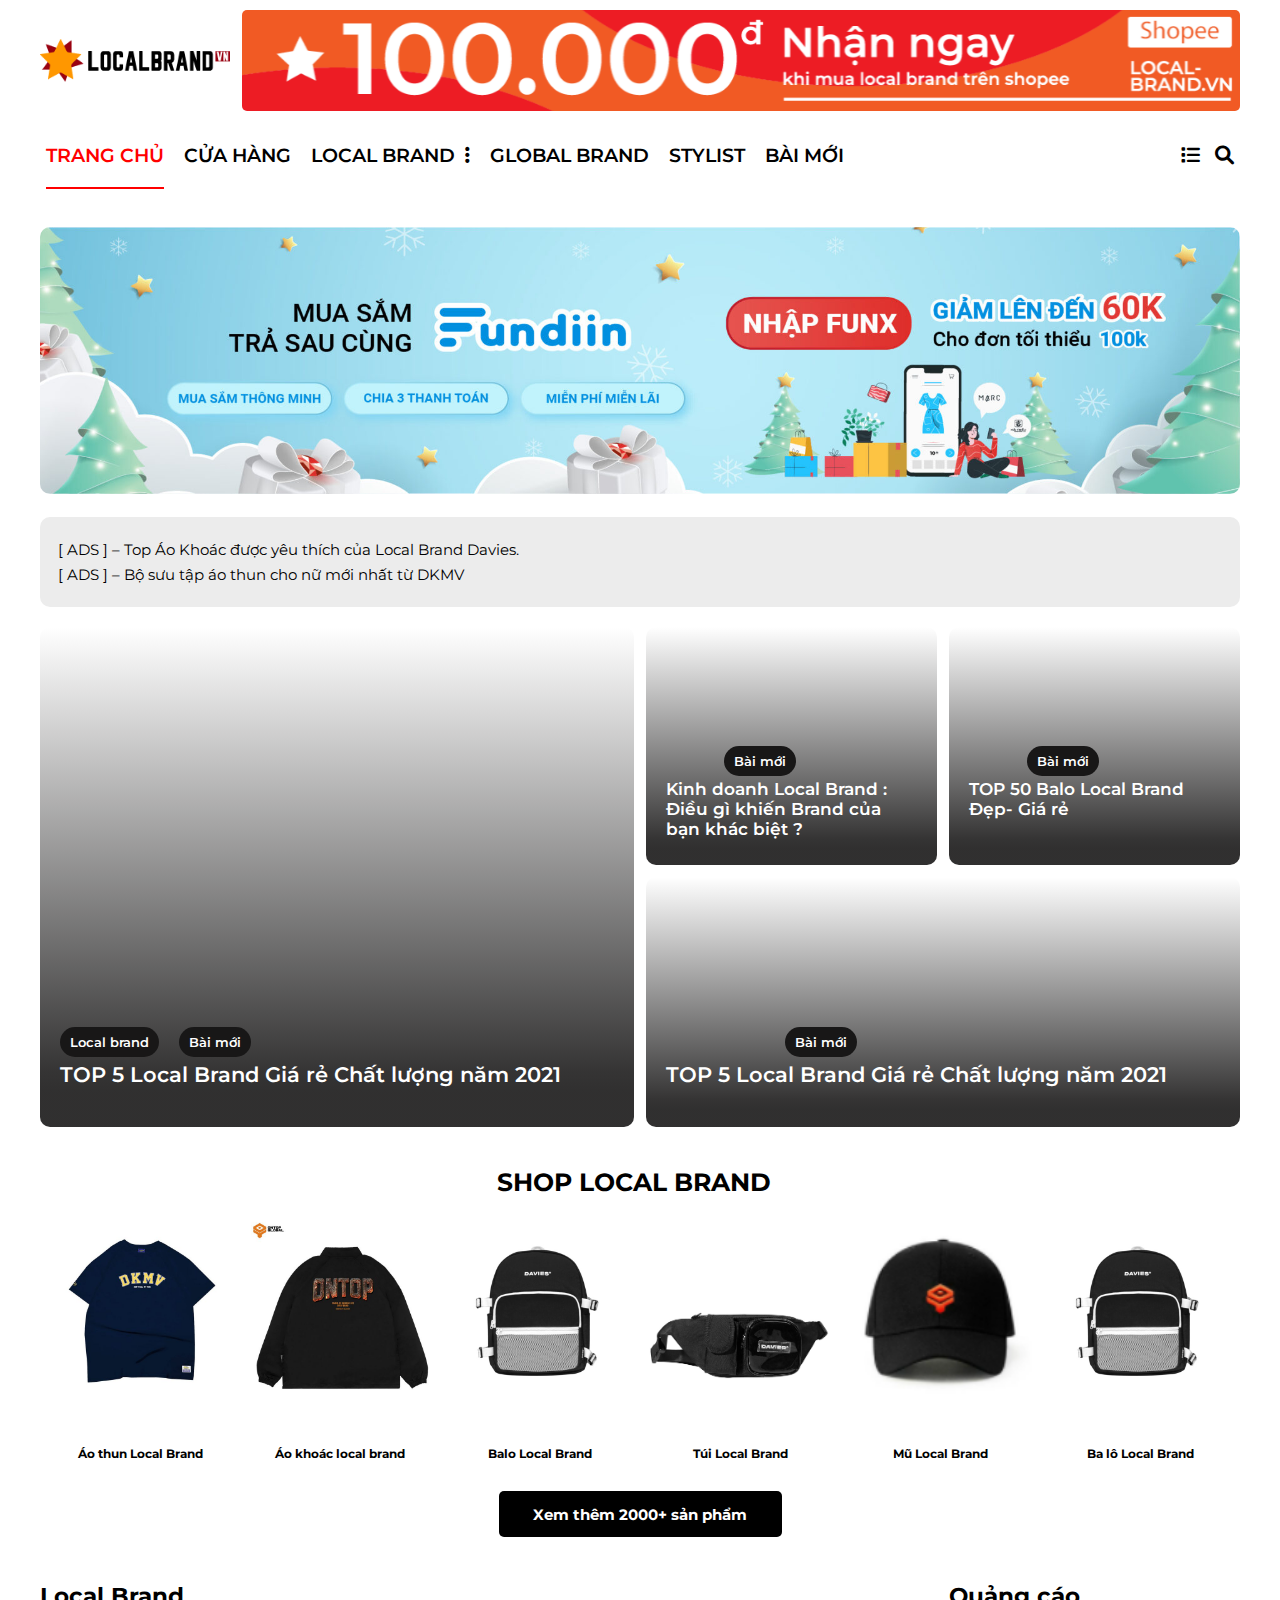
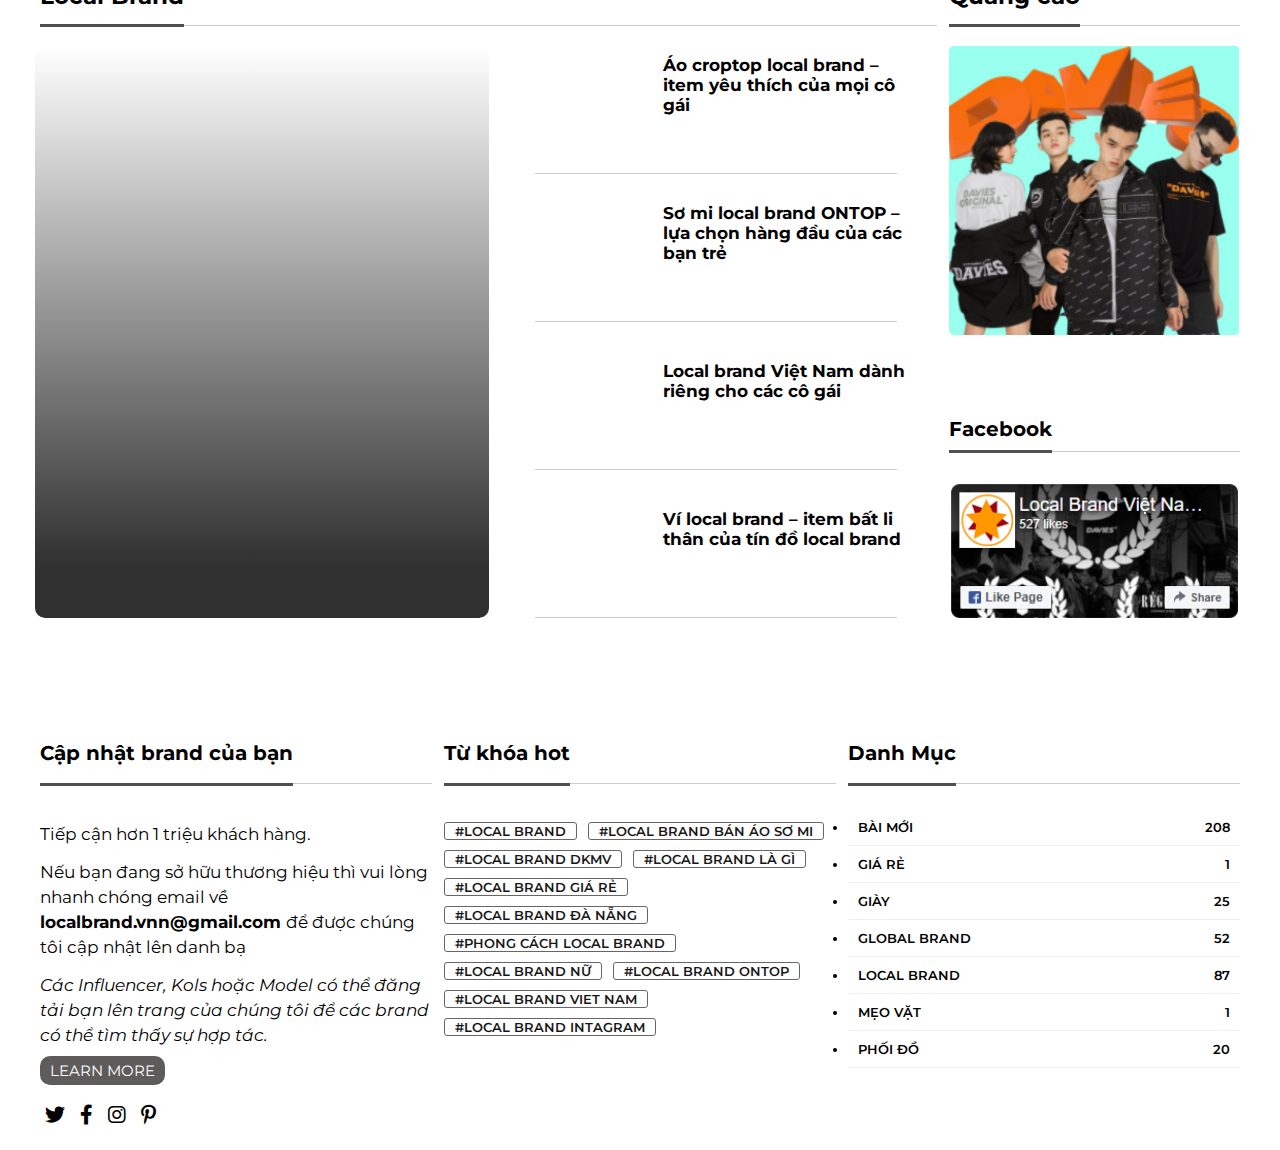
<file: index.html>
<!DOCTYPE html>
<html lang="en">
<head>
    <meta charset="UTF-8">
    <meta http-equiv="X-UA-Compatible" content="IE=edge">
    <meta name="viewport" content="width=device-width, initial-scale=1.0">
    <title>Document</title>
    <link rel="stylesheet" href="./assets/css/grid.css">
    <link rel="stylesheet" href="./assets/css/style.css">
    <link rel="stylesheet" href="https://cdnjs.cloudflare.com/ajax/libs/font-awesome/6.0.0-beta3/css/all.min.css">
</head>
<body>
    <div class="header grid wide">
        <div class="header__all row">
            <div class="header__all-logo col l-2">
                <img src="./assets/img/Asset-2.png" alt="">
            </div>
            <div class="header__all-banner col l-10">
                <img src="./assets/img/qcao.png" alt="">
            </div>
        </div>
    </div>
    <div class="menu grid wide">
        <div class="menu__list row">
            <div class="menu__list-item col l-10">
                <li class="">
                    <a href="" class="active" style="color: red;">Trang chủ</a>
                </li>
                <li>
                    <a href="./store.html">Cửa hàng</a>
                </li>
                <li>
                    <a href="./listLocalBrand.html">Local brand

                        <i class="fas fa-ellipsis-v"></i>
                    </a> 
                    <ul class="sub-nav">
                        <li>Áo thun Local Brand</li>
                        <li>Áo khoác Local Brand</li>
                        <li>Ví Local Brand</li>
                        <li>Nón Local Brand</li>
                        
                    </ul>
                </li>
                <li>
                    <a href="./glocalbrand.html">Global brand</a>
                </li>
                <li>
                    <a href="./stylist.html">Stylist</a>
                </li>
                <li>
                    <a href="./news.html">Bài mới</a>
                </li>
            </div>
            <div class="menu__list-item col l-2" style="justify-content: flex-end;">
                <div class="menu__item-icon">
                    <i class="fas fa-list"></i>
                    <i class="fas fa-search"></i>
                </div>
            </div>
        </div>
    </div>
    <div class="slider grid wide">
        <div class="row">
            <div class="slider__img col l-12">
                <img src="./assets/img/slider.jpg" alt="">
            </div>
        </div>
    </div>
    <div class="elementor grid wide">
        <div class="elementor__title row">
            <p class="elementor__title-heading col l-12">[ ADS ] – Top Áo Khoác được yêu thích của Local Brand Davies.</p>
            <p class="elementor__title-heading col l-12">[ ADS ] –  Bộ sưu tập áo thun cho nữ mới nhất từ DKMV</p>
        </div>
    </div>
    <div class="blog grid wide">
        <div class="blog__list row">
            <div class="blog__left col l-6 m-6">
                <div class="blog__left-img">
                    <div class="new-fit">
                        <p>Bài mới</p>
                    </div>
                    <div class="local-brand">
                        <p>Local brand</p>
                    </div>
                    <h2>TOP 5 Local Brand Giá rẻ Chất lượng năm 2021</h2>
                </div>
            </div>
            <div class="box__right col l-6 m-6">
                <div class="box__right-one row">
                    <div class="blog__right-top col l-6 m-6">
                        <div class="blog__right-one-img">
                            <div class="new-fit">
                                <p>Bài mới</p>
                            </div>
                            <h2>Kinh doanh Local Brand : Điều gì khiến Brand của bạn khác biệt ?</h2>
                        </div>
                    </div>
                    <div class="blog__right-top col l-6 m-6">
                        <div class="blog__right-two-img">
                            <div class="new-fit">
                                <p>Bài mới</p>
                            </div>
                            <h2>TOP 50 Balo Local Brand Đẹp- Giá rẻ</h2>
                        </div>
                    </div>
                </div>
                <div class="box__right-two  row">
                    <div class="blog__right-bottom col l-12 m-12">
                        <div class="blog__right-bottom-img">
                            <div class="new-fit">
                                <p>Bài mới</p>
                            </div>
                            <h2>TOP 5 Local Brand Giá rẻ Chất lượng năm 2021</h2>
                        </div>
                    </div>
                </div>
            </div>
        </div>

    </div>
    <div class="section grid wide">
        <div class="section__title row">
            <h2>SHOP LOCAL BRAND</h2>
        </div>
        <div class="section__product row">
            <div class="col l-2 m-2">
                <img src="./assets/img/aothun1.jpg" alt="">
                <h3>Áo thun Local Brand</h3>
            </div>
            <div class="col l-2 m-2">
                <img src="./assets/img/aothun2.jpg" alt="">
                <h3>Áo khoác local brand</h3>
            </div>
            <div class="col l-2 m-2">
                <img src="./assets/img/balo1.jpg" alt="">
                <h3>Balo Local Brand</h3>
            </div>
            <div class="col l-2 m-2">
                <img src="./assets/img/tui1.jpg" alt="">
                <h3>Túi Local Brand</h3>
            </div>
            <div class="col l-2 m-2">
                <img src="./assets/img/mu.png" alt="">
                <h3>Mũ Local Brand</h3>
            </div>
            <div class="col l-2 m-2">
                <img src="./assets/img/balo1.jpg" alt="">
                <h3>Ba lô Local Brand</h3>
            </div>
        </div>
        <div class="section__btn row">
            <div class="section__btn-heading">
                <h2>Xem thêm 2000+ sản phẩm</h2>
            </div>
        </div>
    </div>
     
    <div class="news_adv grid wide">
        <div class="row categories">
            <div class="col l-9 m-9">
                <h2>
                    <div>Local Brand</div>

                </h2>
            </div>
            <div class="col l-3 m-3">
                <h2>
                    <div>Quảng cáo</div>

                </h2>
            </div>
        </div>
        <div class="row">
            <div class="mainnew col l-9 m-9">
                <div class="mainnew-list row">
                    <div class="mainnew-img col l-6 m-6">
                    </div>
                    <div class="boxnew col l-6 m-6">
                        <div class="boxnew-item">
                            <div class="boxnew-item-img"></div>
                            <h5>Áo croptop local brand – item yêu thích của mọi cô gái</h5>
                        </div>
                        <div class="boxnew-item">
                            <div class="boxnew-item-img-one"></div>
                            <h5>
                                Sơ mi local brand ONTOP – lựa chọn hàng đầu của các bạn trẻ</h5>
                        </div>
                        <div class="boxnew-item">
                            <div class="boxnew-item-img-two"></div>
                            <h5>
                                Local brand Việt Nam dành riêng cho các cô gái</h5>
                        </div>
                        <div class="boxnew-item">
                            <div class="boxnew-item-img-three"></div>
                            <h5>
                                Ví local brand – item bất li thân của tín đồ local brand</h5>
                        </div>
                    </div>
                </div>
            </div>
            <div class="boxqc col l-3 m-3">
                <div class="boxqc-list">
                    <img src="./assets/img/qcao1.png" alt="quảng cáo local">
                    <h2>
                        <div>Facebook</div>
                    </h2>
                    <img src="./assets/img/page.png" alt="Fanpage">
                </div>
    
            </div>
        </div>
        
    </div>

    <div class="footer grid wide">
        <div class="footer__list row">
            <div class="footer__list-item col l-4 m-4">
                <h2 class="footer__item-heading">
                    <div class="active-heading">Cập nhật brand của bạn</div>
                </h2>

                <br />
                <p class="title">Tiếp cận hơn 1 triệu khách hàng.</p>
                <br />
                <p>Nếu bạn đang sở hữu thương hiệu thì vui lòng nhanh chóng
                    email về <b>localbrand.vnn@gmail.com </b>để được chúng tôi cập nhật lên danh bạ

                </p>
                <br />
                <p>
                    <em>Các Influencer, Kols hoặc Model có thể đăng tải bạn lên trang của chúng tôi để các brand có thể
                        tìm thấy sự hợp tác.</em>
                </p>
                <br>
                <a class="quote" href="#">LEARN MORE</a>
                <br/>
                <div class="footer__icon">
                    <a href="#">
                        <i class="fab fa-twitter"></i>
                        <i class="fab fa-facebook-f"></i>
                        <i class="fab fa-instagram"></i>
                        <i class="fab fa-pinterest-p"></i>
                </a>    
                </div>


            </div>
            <div class="footer__list-item col l-4 m-4">
                <h2 class="footer__item-heading">
                    <div class="active-heading">Từ khóa hot</div>

                </h2>
                <br />
                <div class="tag_loud" margin-top:-20px>
                    <a href="#">#local brand</a>
                    <a href="#">#local brand bán áo sơ mi</a>
                    <a href="#">#local brand dkmv</a>
                    <a href="#">#local brand là gì</a>
                    <a href="#">#local brand giá rẻ</a>
                    <a href="#">#local brand đà nẵng</a>
                    <a href="#">#phong cách local brand</a>
                    <a href="#">#local brand nữ</a>
                    <a href="#">#local brand ontop</a>
                    <a href="#">#local brand viet nam</a>
                    <a href="#">#local brand intagram</a>

                </div>
            </div>
            <div class="footer__list-item col l-4 m-4">
                <h2 class="footer__item-heading">
                    <div class="active-heading">Danh Mục</div>

                </h2>
                <ul class="text">
                    <li><a href="#">bài mới</a><span class="count">208</span></li>
                    <li><a href="#">giá rẻ</a><span class="count">1</span></li>
                    <li><a href="#">giày</a><span class="count">25</span></li>
                    <li><a href="#">global brand</a><span class="count">52</span></li>
                    <li><a href="#">local brand</a><span class="count">87</span></li>
                    <li><a href="#">mẹo vặt</a><span class="count">1</span></li>
                    <li><a href="#">phối đồ</a><span class="count">20</span></li>

                </ul>
            </div>
        </div>
    </div>
</body>
</html>
</file>
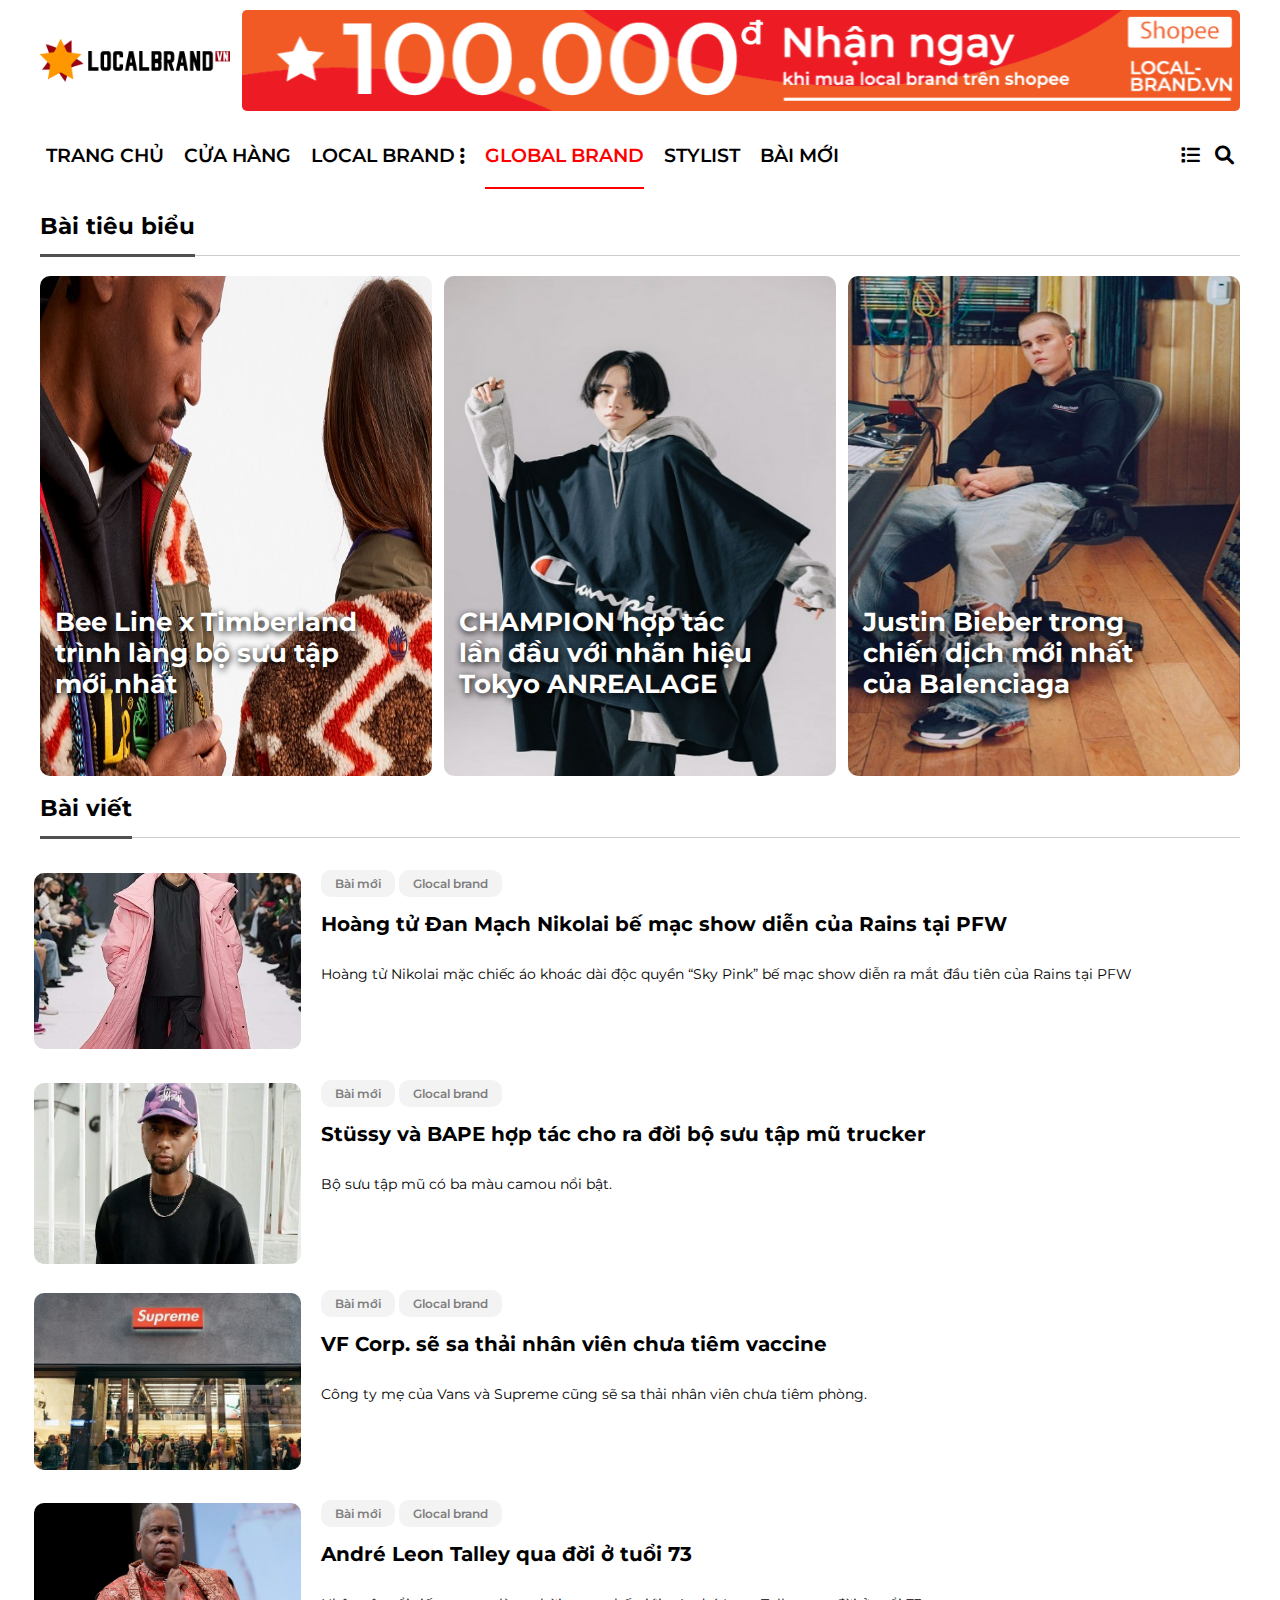
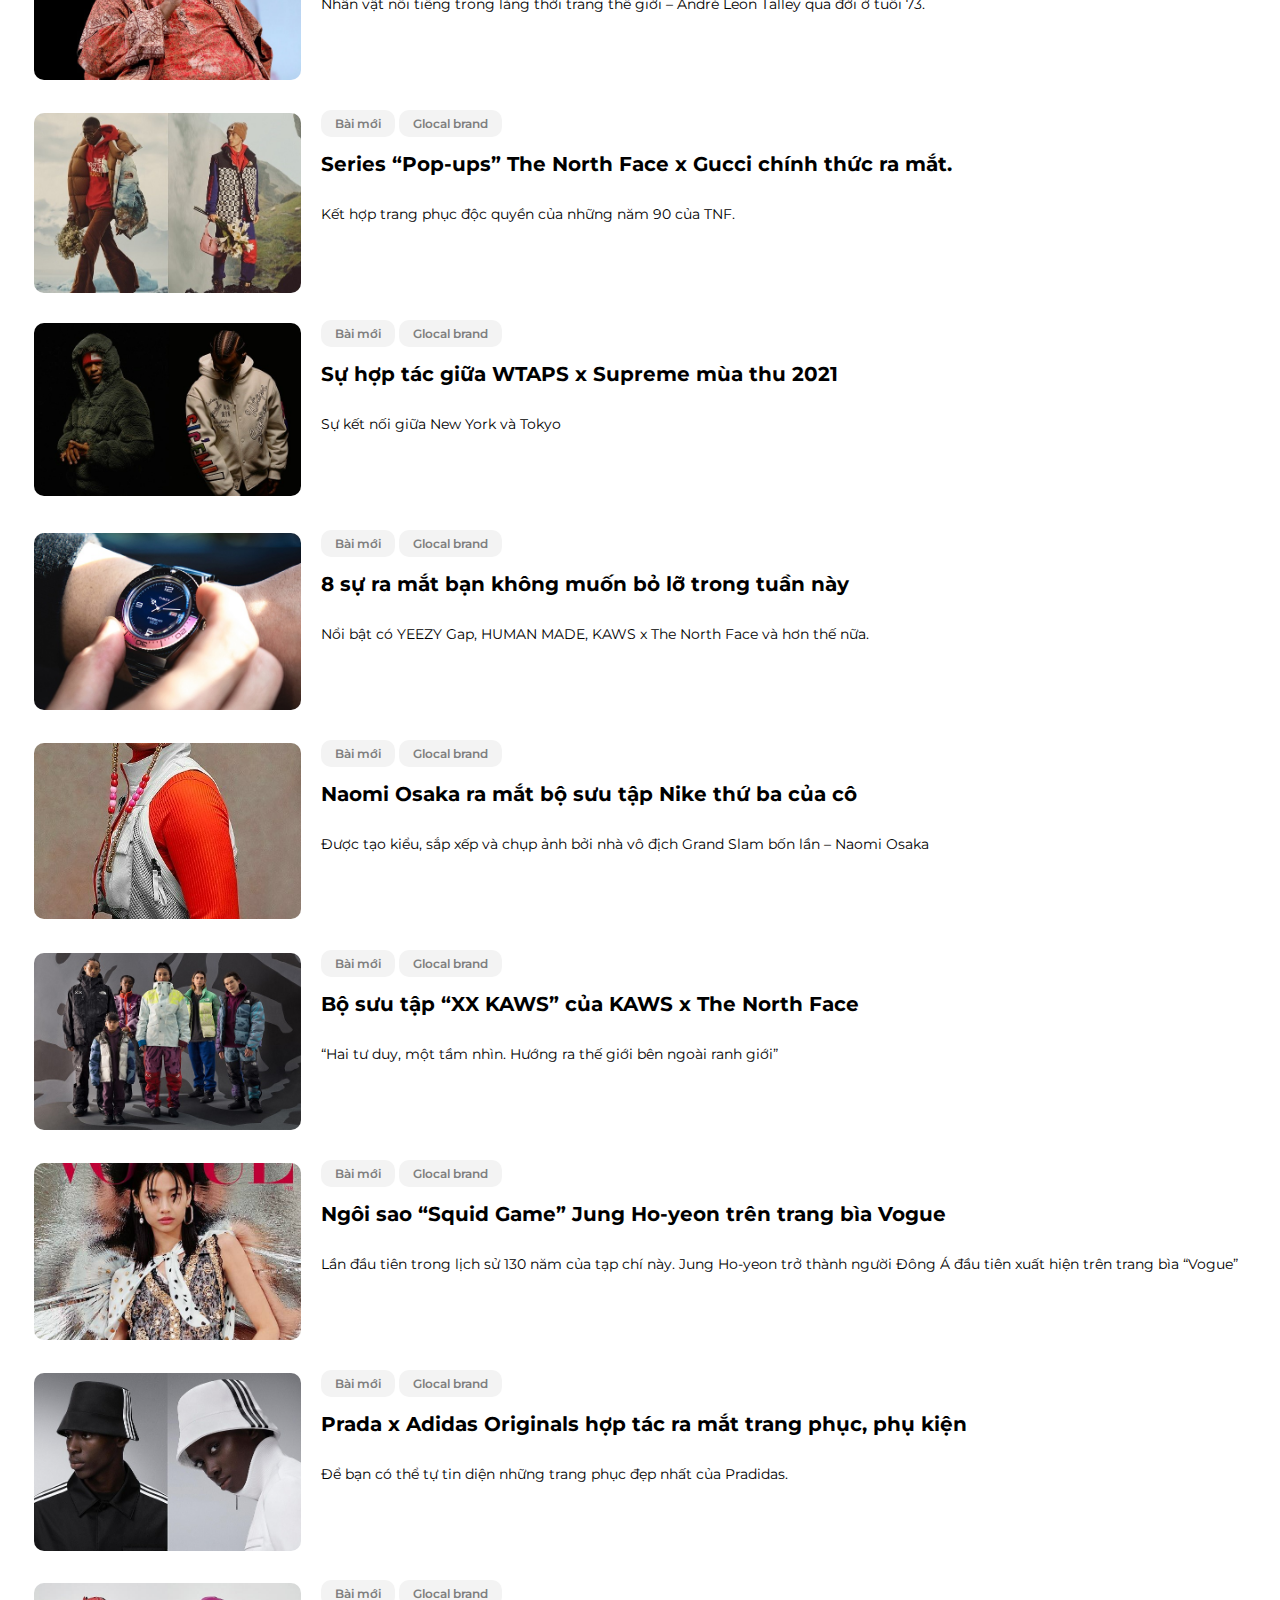
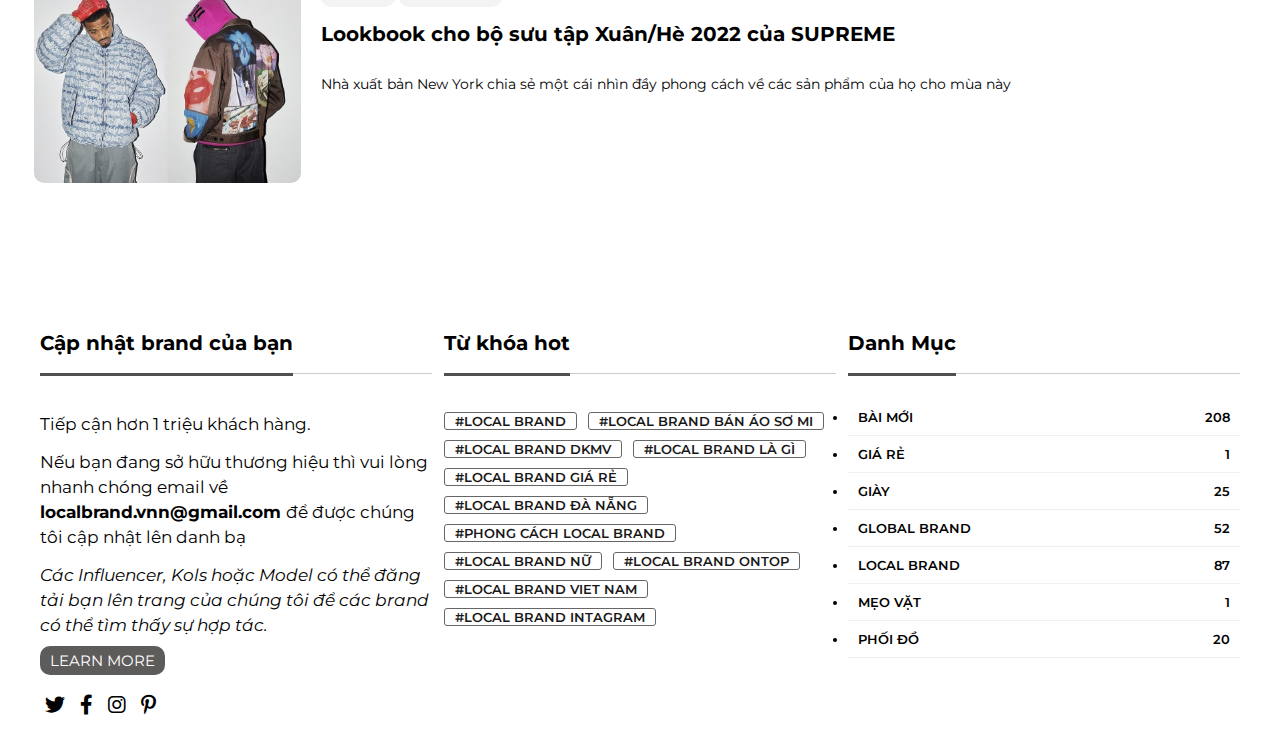
<file: glocalbrand.html>
<!DOCTYPE html>
<html lang="en">

<head>
    <meta charset="UTF-8">
    <meta http-equiv="X-UA-Compatible" content="IE=edge">
    <meta name="viewport" content="width=device-width, initial-scale=1.0">
    <title>Document</title>
    <link rel="stylesheet" href="./assets/css/grid.css">
    <link rel="stylesheet" href="./assets/css/style.css">
    <link rel="stylesheet" href="https://cdnjs.cloudflare.com/ajax/libs/font-awesome/6.0.0-beta3/css/all.min.css">
</head>

<body>
    <div class="header grid wide">
        <div class="header__all row">
            <div class="header__all-logo col l-2">
                <img src="./assets/img/Asset-2.png" alt="">
            </div>
            <div class="header__all-banner col l-10">
                <img src="./assets/img/qcao.png" alt="">
            </div>
        </div>
    </div>
    <div class="menu grid wide">
        <div class="menu__list row">
            <div class="menu__list-item col l-10">
                <li class="">
                    <a href="./index.html">Trang chủ</a>
                </li>
                <li>
                    <a href="">Cửa hàng</a>
                </li>
                <li>
                    <a href="./listLocalBrand.html">Local brand</a>
                    <i class="fas fa-ellipsis-v"></i>
                    <ul class="sub-nav">
                        <li>Áo thun Local Brand</li>
                        <li>Áo khoác Local Brand</li>
                        <li>Ví Local Brand</li>
                        <li>Nón Local Brand</li>

                    </ul>
                </li>
                <li>
                    <a href="" class="active" style="color: red;">Global brand</a>
                </li>
                <li>
                    <a href="./stylist.html">Stylist</a>
                </li>
                <li>
                    <a href="">Bài mới</a>
                </li>
            </div>
            <div class="menu__list-item col l-2" style="justify-content: flex-end;">
                <div class="menu__item-icon">
                    <i class="fas fa-list"></i>
                    <i class="fas fa-search"></i>
                </div>
            </div>
        </div>
    </div>
    <div class="style-glocalbrand grid wide">
        
        
        <div class="row categories" >
            <div class="col l-12 m-12" >
                <h2>
                    <div>Bài tiêu biểu</div>

                </h2>
            </div>
        </div>
        <div class="grid wide">
            <div class="post row">
                <div class="post__item col l-4 m-4 c-4">
                    <img src="assets/img/blog2.jpg" alt="">
                   <div class="post__item__cover">
                       <h2>Bee Line x Timberland trình làng bộ sưu tập mới nhất
                    </h2>
                   </div>
                </div>
                <div class="post__item col l-4 m-4 c-4">
                    <img src="./assets/img/blog-gl2.png" alt="" >
                    <div class="post__item__cover">
                        <h2>CHAMPION hợp tác lần đầu với nhãn hiệu Tokyo ANREALAGE
                     </h2>
                    </div>
                </div>
                <div class="post__item col l-4 m-4 c-4">
                    <img src="./assets/img/blog-gl3.png" alt="" >
                    <div class="post__item__cover">
                        <h2>Justin Bieber trong chiến dịch mới nhất của Balenciaga
                     </h2>
                    </div>
                </div>
            </div>
        </div>
        <div class="glocal-boxleft gird wide">
            <div class="row categories">
                <div class="col l-12 m-12" style="margin-bottom: 3.5rem;">
                    <h2>
                        <div>Bài viết   </div>
    
                    </h2>
                </div>
            <div class="row glocal-news">
                <!--news 1-->
                <div class="glocal-box col l-12 m-12 c-12">
                    <div class="imgaes-news">
                        <img src="/assets/img/glocaltin1..jpg">
                    </div>
                    <div class="news-fit">
                        <a>Bài mới</a>
                        <a>Glocal brand</a>
                        <br>
                        <div class="information-new1">
                            <h3>Hoàng tử Đan Mạch Nikolai bế mạc show diễn của Rains tại PFW</h3>
                            <br>
                            <p>Hoàng tử Nikolai mặc chiếc áo khoác dài độc quyền “Sky Pink”
                                bế mạc show diễn ra mắt đầu tiên của Rains tại PFW</p>
                        </div>
                    </div>

                </div>
                <!--news 2-->
                <div class="glocal-box col l-12 m-12 c-12">
                    <div class="imgaes-news">
                        <img src="/assets/img/glocaltin2.jpg">
                    </div>
                    <div class="news-fit">
                        <a>Bài mới</a>
                        <a>Glocal brand</a>
                        <br>
                        <div class="information-new1">
                            <h3>Stüssy và BAPE hợp tác cho ra đời bộ sưu tập mũ trucker</h3>
                            <br>
                            <p>Bộ sưu tập mũ có ba màu camou nổi bật.</p>
                        </div>
                    </div>

                </div>
                <!--news 3-->
                <div class="glocal-box col l-12 m-12 c-12">
                    <div class="imgaes-news">
                        <img src="/assets/img/glocaltin3.jpg">
                    </div>
                    <div class="news-fit">
                        <a>Bài mới</a>
                        <a>Glocal brand</a>
                        <br>
                        <div class="information-new1">
                            <h3>VF Corp. sẽ sa thải nhân viên chưa tiêm vaccine

                            </h3>
                            <br>
                            <p>
                                Công ty mẹ của Vans và Supreme cũng sẽ sa thải nhân viên chưa tiêm phòng.
                            </p>
                        </div>
                    </div>

                </div>
                <!--news 4-->
                <div class="glocal-box col l-12 m-12 c-12">
                    <div class="imgaes-news">
                        <img src="/assets/img/glocaltin4.jpg">
                    </div>
                    <div class="news-fit">
                        <a>Bài mới</a>
                        <a>Glocal brand</a>
                        <br>
                        <div class="information-new1">
                            <h3>André Leon Talley qua đời ở tuổi 73</h3>
                            <br>
                            <p> Nhân vật nổi tiếng trong làng thời trang thế giới – André Leon Talley qua đời ở tuổi 73. </p>
                        </div>
                    </div>

                </div>
                <!--news 5-->
                <div class="glocal-box col l-12 m-12 c-12">
                    <div class="imgaes-news">
                        <img src="/assets/img/glocaltin5.jpg">
                    </div>
                    <div class="news-fit">
                        <a>Bài mới</a>
                        <a>Glocal brand</a>
                        <br>
                        <div class="information-new1">
                            <h3>Series “Pop-ups” The North Face x Gucci chính thức ra mắt.</h3>
                            <br>
                            <p>Kết hợp trang phục độc quyền của những năm 90 của TNF.</p>
                        </div>
                    </div>

                </div>
                <!--news 6-->
                <div class="glocal-box col l-12 m-12 c-12">
                    <div class="imgaes-news">
                        <img src="/assets/img/glocaltin6.jpg">
                    </div>
                    <div class="news-fit">
                        <a>Bài mới</a>
                        <a>Glocal brand</a>
                        <br>
                        <div class="information-new1">
                            <h3>Sự hợp tác giữa WTAPS x Supreme mùa thu 2021</h3>
                            <br>
                            <p>Sự kết nối giữa New York và Tokyo</p>
                        </div>
                    </div>

                </div>
                <!--news 7-->
                <div class="glocal-box col l-12 m-12 c-12">
                    <div class="imgaes-news">
                        <img src="/assets/img/glocaltin7.jpg">
                    </div>
                    <div class="news-fit">
                        <a>Bài mới</a>
                        <a>Glocal brand</a>
                        <br>
                        <div class="information-new1">
                            <h3>8 sự ra mắt bạn không muốn bỏ lỡ trong tuần này</h3>
                            <br>
                            <p>Nổi bật có YEEZY Gap, HUMAN MADE, KAWS x The North Face và hơn thế nữa.</p>
                        </div>
                    </div>

                </div>
                <!--news 8-->
                <div class="glocal-box col l-12 m-12 c-12">
                    <div class="imgaes-news">
                        <img src="/assets/img/glocaltin8.jpg">
                    </div>
                    <div class="news-fit">
                        <a>Bài mới</a>
                        <a>Glocal brand</a>
                        <br>
                        <div class="information-new1">
                            <h3>Naomi Osaka ra mắt bộ sưu tập Nike thứ ba của cô</h3>
                            <br>
                            <p>Được tạo kiểu, sắp xếp và chụp ảnh bởi nhà vô địch Grand Slam bốn lần – Naomi Osaka</p>
                        </div>
                    </div>

                </div>
                 <!--news 9-->
                <div class="glocal-box col l-12 m-12 c-12">
                    <div class="imgaes-news">
                        <img src="/assets/img/glocaltin9.jpg">
                    </div>
                    <div class="news-fit">
                        <a>Bài mới</a>
                        <a>Glocal brand</a>
                        <br>
                        <div class="information-new1">
                            <h3>Bộ sưu tập “XX KAWS” của KAWS x The North Face</h3>
                            <br>
                            <p>“Hai tư duy, một tầm nhìn. Hướng ra thế giới bên ngoài ranh giới”</p>
                        </div>
                    </div>

                </div>
                <!--news 10-->
                <div class="glocal-box col l-12 m-12 c-12">
                    <div class="imgaes-news">
                        <img src="/assets/img/glocaltin10.jpg">
                    </div>
                    <div class="news-fit">
                        <a>Bài mới</a>
                        <a>Glocal brand</a>
                        <br>
                        <div class="information-new1">
                            <h3>Ngôi sao “Squid Game” Jung Ho-yeon trên trang bìa Vogue</h3>
                            <br>
                            <p>Lần đầu tiên trong lịch sử 130 năm của tạp chí này. Jung Ho-yeon trở thành người Đông Á đầu tiên xuất hiện trên trang bìa “Vogue”</p>
                        </div>
                    </div>

                </div>
                <!--news 11-->
                <div class="glocal-box col l-12 m-12 c-12">
                    <div class="imgaes-news">
                        <img src="/assets/img/glocaltin11.jpg">
                    </div>
                    <div class="news-fit">
                        <a>Bài mới</a>
                        <a>Glocal brand</a>
                        <br>
                        <div class="information-new1">
                            <h3>Prada x Adidas Originals hợp tác ra mắt trang phục, phụ kiện</h3>
                            <br>
                            <p>Để bạn có thể tự tin diện những trang phục đẹp nhất của Pradidas.</p>
                        </div>
                    </div>

                </div>
                <!--news 12-->
                <div class="glocal-box col l-12 m-12 c-12">
                    <div class="imgaes-news">
                        <img src="/assets/img/glocaltin12.jpg">
                    </div>
                    <div class="news-fit">
                        <a>Bài mới</a>
                        <a>Glocal brand</a>
                        <br>
                        <div class="information-new1">
                            <h3>Lookbook cho bộ sưu tập Xuân/Hè 2022 của SUPREME</h3>
                            <br>
                            <p>Nhà xuất bản New York chia sẻ một cái nhìn đầy phong cách về các sản phẩm của họ cho mùa này</p>
                        </div>
                    </div>

                </div>
               




            </div>
        </div>

    </div>

    <div class="footer grid wide">
        <div class="footer__list row">
            <div class="footer__list-item col l-4 m-4">
                <h2 class="footer__item-heading">
                    <div class="active-heading">Cập nhật brand của bạn</div>
                </h2>

                <br />
                <p class="title">Tiếp cận hơn 1 triệu khách hàng.</p>
                <br />
                <p>Nếu bạn đang sở hữu thương hiệu thì vui lòng nhanh chóng
                    email về <b>localbrand.vnn@gmail.com </b>để được chúng tôi cập nhật lên danh bạ

                </p>
                <br />
                <p>
                    <em>Các Influencer, Kols hoặc Model có thể đăng tải bạn lên trang của chúng tôi để các brand có thể
                        tìm thấy sự hợp tác.</em>
                </p>
                <br>
                <a class="quote" href="#">LEARN MORE</a>
                <br />
                <div class="footer__icon">
                    <a href="#">
                        <i class="fab fa-twitter"></i>
                        <i class="fab fa-facebook-f"></i>
                        <i class="fab fa-instagram"></i>
                        <i class="fab fa-pinterest-p"></i>
                    </a>
                </div>


            </div>
            <div class="footer__list-item col l-4 m-4">
                <h2 class="footer__item-heading">
                    <div class="active-heading">Từ khóa hot</div>

                </h2>
                <br />
                <div class="tag_loud" margin-top:-20px>
                    <a href="#">#local brand</a>
                    <a href="#">#local brand bán áo sơ mi</a>
                    <a href="#">#local brand dkmv</a>
                    <a href="#">#local brand là gì</a>
                    <a href="#">#local brand giá rẻ</a>
                    <a href="#">#local brand đà nẵng</a>
                    <a href="#">#phong cách local brand</a>
                    <a href="#">#local brand nữ</a>
                    <a href="#">#local brand ontop</a>
                    <a href="#">#local brand viet nam</a>
                    <a href="#">#local brand intagram</a>

                </div>
            </div>
            <div class="footer__list-item col l-4 m-4">
                <h2 class="footer__item-heading">
                    <div class="active-heading">Danh Mục</div>

                </h2>
                <ul class="text">
                    <li><a href="#">bài mới</a><span class="count">208</span></li>
                    <li><a href="#">giá rẻ</a><span class="count">1</span></li>
                    <li><a href="#">giày</a><span class="count">25</span></li>
                    <li><a href="#">global brand</a><span class="count">52</span></li>
                    <li><a href="#">local brand</a><span class="count">87</span></li>
                    <li><a href="#">mẹo vặt</a><span class="count">1</span></li>
                    <li><a href="#">phối đồ</a><span class="count">20</span></li>

                </ul>
            </div>
        </div>
    </div>
</body>

</html>
</file>
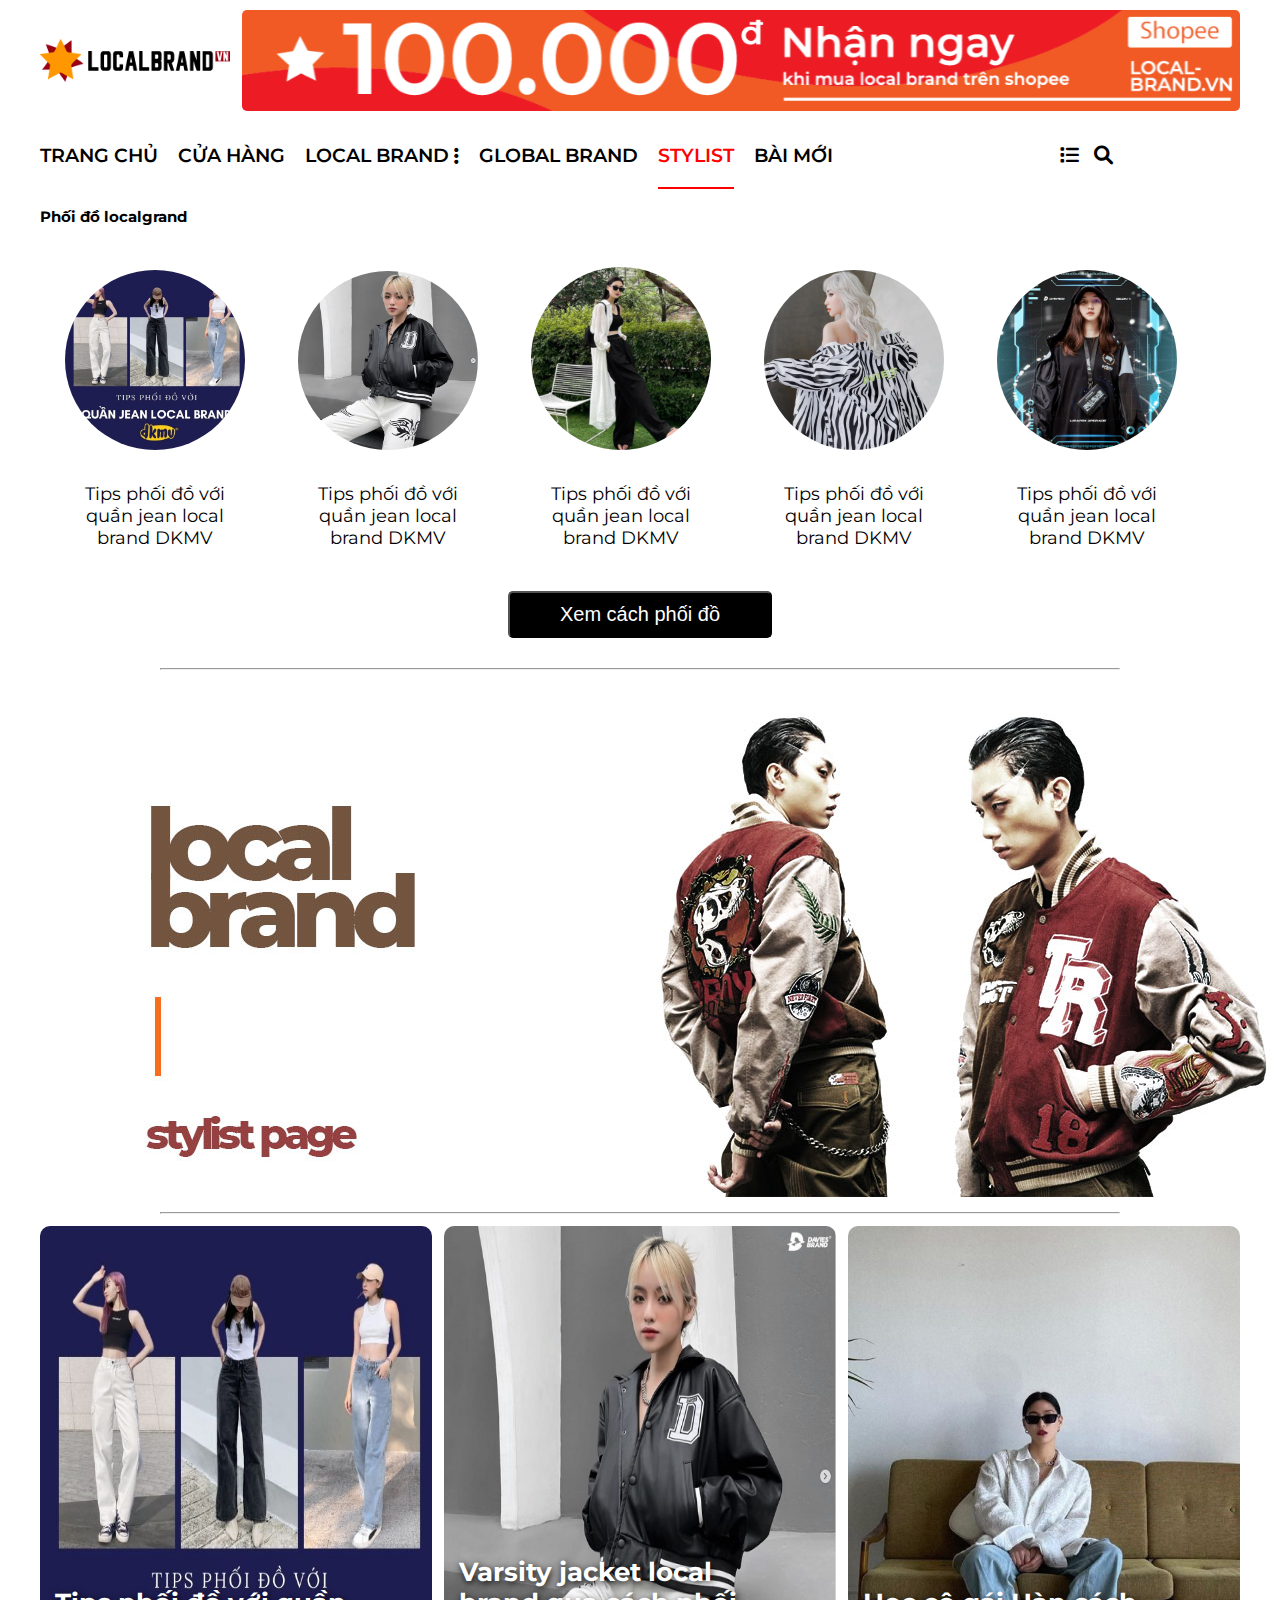
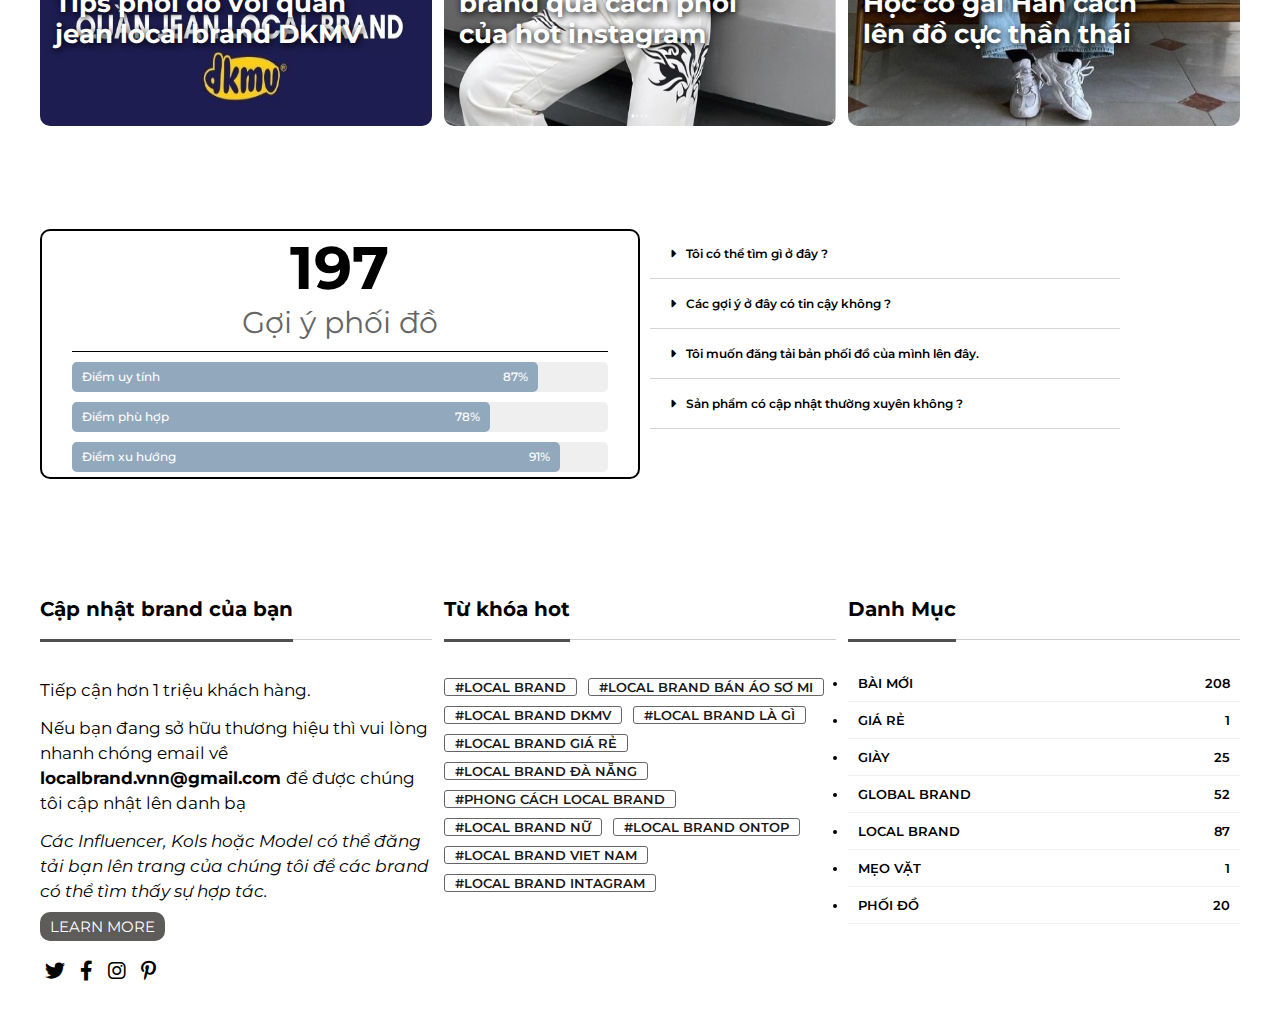
<file: stylist.html>
<!DOCTYPE html>
<html lang="en">

<head>
    <meta charset="UTF-8">
    <meta http-equiv="X-UA-Compatible" content="IE=edge">
    <meta name="viewport" content="width=device-width, initial-scale=1.0">
    <title>Document</title>
    <link rel="stylesheet" href="./assets/css/style.css">
    <link rel="stylesheet" href="./assets/css/grid.css">
    <link rel="stylesheet" href="https://cdnjs.cloudflare.com/ajax/libs/font-awesome/6.0.0-beta3/css/all.min.css">
</head>

<body>
    <div class="header grid wide">
        <div class="header__all row">
            <div class="header__all-logo col l-2">
                <img src="./assets/img/Asset-2.png" alt="">
            </div>
            <div class="header__all-banner col l-10">
                <img src="./assets/img/qcao.png" alt="">
            </div>
        </div>
    </div>
    <div class="menu grid wide">
        <div class="menu__list row">
            <div class="menu__list-item col l-10" style="display:flex;">
                <li class="">
                    <a href="./index.html">Trang chủ</a>
                </li>
                <li>
                    <a href="">Cửa hàng</a>
                </li>
                <li>
                    <a href="./listLocalBrand.html">Local brand</a>
                    <i class="fas fa-ellipsis-v"></i>
                    <ul class="sub-nav">
                        <li>Áo thun Local Brand</li>
                        <li>Áo khoác Local Brand</li>
                        <li>Ví Local Brand</li>
                        <li>Nón Local Brand</li>
                        
                    </ul>
                </li>
                <li>
                    <a href="./glocalbrand.html">Global brand</a>
                </li>
                <li>
                    <a href="" class="active" style="color: red;">Stylist</a>
                </li>
                <li>
                    <a href="./news.html">Bài mới</a>
                </li>
            </div>
            <div class="menu__list-item col l-2" style="justify-content: flex-end;">
                <div class="menu__item-icon">
                    <i class="fas fa-list"></i>
                    <i class="fas fa-search"></i>
                </div>
            </div>
    <div class="boxcenter grid wide" style="margin-top: 4rem;">
        <div class="title__bar">
            <h2>Phối đồ localgrand</h2>
        </div>
        <div class="container__stylist">
            <div class="box1">
                <img src="/assets/img/stylist1.jpg" alt="">
                <p>
                    Tips phối đồ với quần jean local brand DKMV</p>
            </div>

            <div class="box1">
                <img src="/assets/img/stylist2.jpg" alt="">
                <p>
                    Tips phối đồ với quần jean local brand DKMV</p>
            </div>
            <div class="box1">
                <img src="/assets/img/stylist3.1.png" alt="">
                <p>
                    Tips phối đồ với quần jean local brand DKMV</p>
            </div>
            <div class="box1">
                <img src="/assets/img/stylist4.jpg" alt="">
                <p>
                    Tips phối đồ với quần jean local brand DKMV</p>
            </div>
            <div class="box1">
                <img src="/assets/img/stylist5.jpg" alt="">
                <p>
                    Tips phối đồ với quần jean local brand DKMV</p>
            </div>
            <div class="button__stylist">
                <button>
                    Xem cách phối đồ
                </button>
            </div>
            <hr>

        </div>
        <div class="element__stylist">
            <img src="/assets/img/element_stylist.jpg" alt="">
        </div>
        <hr>
        <div class="post row">
            <div class="post__item col l-4 m-4 c-4">
                <img src="assets/img/stylist1.jpg" alt="">
                <div class="post__item__cover">
                    <h2>Tips phối đồ với quần jean local brand DKMV
                    </h2>
                </div>
            </div>
            <div class="post__item col l-4 m-4 c-4">
                <img src="./assets/img/stylist2.jpg" alt="">
                <div class="post__item__cover">
                    <h2>Varsity jacket local brand qua cách phối của hot instagram
                    </h2>
                </div>
            </div>
            <div class="post__item col l-4 m-4 c-4">
                <img src="./assets/img/stylist3..jpeg" alt="">
                <div class="post__item__cover">
                    <h2>Học cô gái Hàn cách lên đồ cực thần thái
                    </h2>
                </div>
            </div>
        </div>
        <div class="box__infor">
            <div class="box_left">
                <div class="number">
                    <h5>197</h5>
                    <p>Gợi ý phối đồ</p>
                </div>
                <div class="percent">
                    <div class="percent__sub">
                        <p>Điểm uy tính</p>
                        <p class="percent__min">87%</p>
                    </div>
                </div>
                <div class="percent">
                    <div class="percent__sub1">
                        <p>Điểm phù hợp</p>
                        <p class="percent__min">78%</p>
                    </div>
                </div>
                <div class="percent">
                    <div class="percent__sub2">
                        <p>Điểm xu hướng</p>
                        <p class="percent__min">91%</p>
                    </div>
                </div>
            </div>

                <div class="box__right">
                    <div class="box__toggle">
                       <p><i class="fa fa-caret-right"></i>Tôi có thể tìm gì ở đây ?</p>                       
                    </div>

                    <div class="box__toggle">
                        <p><i class="fa fa-caret-right"></i></i>Các gợi ý ở đây có tin cậy không ?</p>                       
                     </div>
                     <div class="box__toggle">
                        <p><i class="fa fa-caret-right"></i></i>Tôi muốn đăng tải bản phối đồ của mình lên đây.</p>                       
                     </div>
                     <div class="box__toggle">
                        <p><i class="fa fa-caret-right"></i></i>Sản phẩm có cập nhật thường xuyên không ?</p>                       
                     </div>
                    
                </div>
            

        </div>

        
    <div class="footer grid wide">
        <div class="footer__list row">
            <div class="footer__list-item col l-4 m-4">
                <h2 class="footer__item-heading">
                    <div class="active-heading">Cập nhật brand của bạn</div>
                </h2>

                <br />
                <p class="title">Tiếp cận hơn 1 triệu khách hàng.</p>
                <br />
                <p>Nếu bạn đang sở hữu thương hiệu thì vui lòng nhanh chóng
                    email về <b>localbrand.vnn@gmail.com </b>để được chúng tôi cập nhật lên danh bạ

                </p>
                <br />
                <p>
                    <em>Các Influencer, Kols hoặc Model có thể đăng tải bạn lên trang của chúng tôi để các brand có thể
                        tìm thấy sự hợp tác.</em>
                </p>
                <br>
                <a class="quote" href="#">LEARN MORE</a>
                <br/>
                <div class="footer__icon">
                    <a href="#">
                        <i class="fab fa-twitter"></i>
                        <i class="fab fa-facebook-f"></i>
                        <i class="fab fa-instagram"></i>
                        <i class="fab fa-pinterest-p"></i>
                </a>    
                </div>


            </div>
            <div class="footer__list-item col l-4 m-4">
                <h2 class="footer__item-heading">
                    <div class="active-heading">Từ khóa hot</div>

                </h2>
                <br />
                <div class="tag_loud" margin-top:-20px>
                    <a href="#">#local brand</a>
                    <a href="#">#local brand bán áo sơ mi</a>
                    <a href="#">#local brand dkmv</a>
                    <a href="#">#local brand là gì</a>
                    <a href="#">#local brand giá rẻ</a>
                    <a href="#">#local brand đà nẵng</a>
                    <a href="#">#phong cách local brand</a>
                    <a href="#">#local brand nữ</a>
                    <a href="#">#local brand ontop</a>
                    <a href="#">#local brand viet nam</a>
                    <a href="#">#local brand intagram</a>

                </div>
            </div>
            <div class="footer__list-item col l-4 m-4">
                <h2 class="footer__item-heading">
                    <div class="active-heading">Danh Mục</div>

                </h2>
                <ul class="text">
                    <li><a href="#">bài mới</a><span class="count">208</span></li>
                    <li><a href="#">giá rẻ</a><span class="count">1</span></li>
                    <li><a href="#">giày</a><span class="count">25</span></li>
                    <li><a href="#">global brand</a><span class="count">52</span></li>
                    <li><a href="#">local brand</a><span class="count">87</span></li>
                    <li><a href="#">mẹo vặt</a><span class="count">1</span></li>
                    <li><a href="#">phối đồ</a><span class="count">20</span></li>

                </ul>
            </div>
        </div>
    </div>
</body>

</html>
</file>
<file: assets/css/grid.css>
.grid {
    width: 100%;
    display: block;
    padding: 0;
}

.grid.wide {
    max-width: 1200px;
    margin: 0 auto;
}

.row {
    display: flex;
    flex-wrap: wrap;
    margin-left: -4px;
    margin-right: -4px;
}

.row.no-gutters {
    margin-left: 0;
    margin-right: 0;
}

.col {
    padding-left: 4px;
    padding-right: 4px;
}

.row.no-gutters .col {
    padding-left: 0;
    padding-right: 0;
}

.c-0 {
    display: none;
}

.c-1 {
    flex: 0 0 8.33333%;
    max-width: 8.33333%;
}

.c-2 {
    flex: 0 0 16.66667%;
    max-width: 16.66667%;
}

.c-3 {
    flex: 0 0 25%;
    max-width: 25%;
}

.c-4 {
    flex: 0 0 33.33333%;
    max-width: 33.33333%;
}

.c-5 {
    flex: 0 0 41.66667%;
    max-width: 41.66667%;
}

.c-6 {
    flex: 0 0 50%;
    max-width: 50%;
}

.c-7 {
    flex: 0 0 58.33333%;
    max-width: 58.33333%;
}

.c-8 {
    flex: 0 0 66.66667%;
    max-width: 66.66667%;
}

.c-9 {
    flex: 0 0 75%;
    max-width: 75%;
}

.c-10 {
    flex: 0 0 83.33333%;
    max-width: 83.33333%;
}

.c-11 {
    flex: 0 0 91.66667%;
    max-width: 91.66667%;
}

.c-12 {
    flex: 0 0 100%;
    max-width: 100%;
}

.c-o-1 {
    margin-left: 8.33333%;
}

.c-o-2 {
    margin-left: 16.66667%;
}

.c-o-3 {
    margin-left: 25%;
}

.c-o-4 {
    margin-left: 33.33333%;
}

.c-o-5 {
    margin-left: 41.66667%;
}

.c-o-6 {
    margin-left: 50%;
}

.c-o-7 {
    margin-left: 58.33333%;
}

.c-o-8 {
    margin-left: 66.66667%;
}

.c-o-9 {
    margin-left: 75%;
}

.c-o-10 {
    margin-left: 83.33333%;
}

.c-o-11 {
    margin-left: 91.66667%;
}

/* >= Tablet */
@media (min-width: 740px) {
    .row {
        margin-left: -8px;
        margin-right: -8px;
    }

    .col {
        padding-left: 8px;
        padding-right: 8px;
    }

    .m-0 {
        display: none;
    }

    .m-1,
    .m-2,
    .m-3,
    .m-4,
    .m-5,
    .m-6,
    .m-7,
    .m-8,
    .m-9,
    .m-10,
    .m-11,
    .m-12 {
        display: block;
    }

    .m-1 {
        flex: 0 0 8.33333%;
        max-width: 8.33333%;
    }

    .m-2 {
        flex: 0 0 16.66667%;
        max-width: 16.66667%;
    }

    .m-3 {
        flex: 0 0 25%;
        max-width: 25%;
    }

    .m-4 {
        flex: 0 0 33.33333%;
        max-width: 33.33333%;
    }

    .m-5 {
        flex: 0 0 41.66667%;
        max-width: 41.66667%;
    }

    .m-6 {
        flex: 0 0 50%;
        max-width: 50%;
    }

    .m-7 {
        flex: 0 0 58.33333%;
        max-width: 58.33333%;
    }

    .m-8 {
        flex: 0 0 66.66667%;
        max-width: 66.66667%;
    }

    .m-9 {
        flex: 0 0 75%;
        max-width: 75%;
    }

    .m-10 {
        flex: 0 0 83.33333%;
        max-width: 83.33333%;
    }

    .m-11 {
        flex: 0 0 91.66667%;
        max-width: 91.66667%;
    }

    .m-12 {
        flex: 0 0 100%;
        max-width: 100%;
    }

    .m-o-1 {
        margin-left: 8.33333%;
    }

    .m-o-2 {
        margin-left: 16.66667%;
    }

    .m-o-3 {
        margin-left: 25%;
    }

    .m-o-4 {
        margin-left: 33.33333%;
    }

    .m-o-5 {
        margin-left: 41.66667%;
    }

    .m-o-6 {
        margin-left: 50%;
    }

    .m-o-7 {
        margin-left: 58.33333%;
    }

    .m-o-8 {
        margin-left: 66.66667%;
    }

    .m-o-9 {
        margin-left: 75%;
    }

    .m-o-10 {
        margin-left: 83.33333%;
    }

    .m-o-11 {
        margin-left: 91.66667%;
    }
}

/* PC medium resolution > */
@media (min-width: 1113px) {
    .row {
        margin-left: -6px;
        margin-right: -6px;
    }

    .row.sm-gutter {
        margin-left: -5px;
        margin-right: -5px;
    }

    .col {
        padding-left: 6px;
        padding-right: 6px;
    }

    .row.sm-gutter .col {
        padding-left: 5px;
        padding-right: 5px;
    }

    .l-0 {
        display: none;
    }

    .l-1,
    .l-2,
    .l-2-4,
    .l-3,
    .l-4,
    .l-5,
    .l-6,
    .l-7,
    .l-8,
    .l-9,
    .l-10,
    .l-11,
    .l-12 {
        display: block;
    }

    .l-1 {
        flex: 0 0 8.33333%;
        max-width: 8.33333%;
    }

    .l-2 {
        flex: 0 0 16.66667%;
        max-width: 16.66667%;
    }

    .l-2-4 {
        flex: 0 0 20%;
        max-width: 20%;
    }

    .l-3 {
        flex: 0 0 25%;
        max-width: 25%;
    }

    .l-4 {
        flex: 0 0 33.33333%;
        max-width: 33.33333%;
    }

    .l-5 {
        flex: 0 0 41.66667%;
        max-width: 41.66667%;
    }

    .l-6 {
        flex: 0 0 50%;
        max-width: 50%;
    }

    .l-7 {
        flex: 0 0 58.33333%;
        max-width: 58.33333%;
    }

    .l-8 {
        flex: 0 0 66.66667%;
        max-width: 66.66667%;
    }

    .l-9 {
        flex: 0 0 75%;
        max-width: 75%;
    }

    .l-10 {
        flex: 0 0 83.33333%;
        max-width: 83.33333%;
    }

    .l-11 {
        flex: 0 0 91.66667%;
        max-width: 91.66667%;
    }

    .l-12 {
        flex: 0 0 100%;
        max-width: 100%;
    }

    .l-o-1 {
        margin-left: 8.33333%;
    }

    .l-o-2 {
        margin-left: 16.66667%;
    }

    .l-o-3 {
        margin-left: 25%;
    }

    .l-o-4 {
        margin-left: 33.33333%;
    }

    .l-o-5 {
        margin-left: 41.66667%;
    }

    .l-o-6 {
        margin-left: 50%;
    }

    .l-o-7 {
        margin-left: 58.33333%;
    }

    .l-o-8 {
        margin-left: 66.66667%;
    }

    .l-o-9 {
        margin-left: 75%;
    }

    .l-o-10 {
        margin-left: 83.33333%;
    }

    .l-o-11 {
        margin-left: 91.66667%;
    }
}

/* Tablet - PC low resolution */
@media (min-width: 740px) and (max-width: 1023px) {
    .wide {
        width: 825px;
    }
}

/* > PC low resolution */
@media (min-width: 1024px) and (max-width: 1239px) {
    .wide {
        width: 984px;
    }

    .wide .row {
        margin-left: -12px;
        margin-right: -12px;
    }

    .wide .row.sm-gutter {
        margin-left: -5px;
        margin-right: -5px;
    }

    .wide .col {
        padding-left: 12px;
        padding-right: 12px;
    }

    .wide .row.sm-gutter .col {
        padding-left: 5px;
        padding-right: 5px;
    }

    .wide .l-0 {
        display: none;
    }

    .wide .l-1,
    .wide .l-2,
    .wide .l-2-4,
    .wide .l-3,
    .wide .l-4,
    .wide .l-5,
    .wide .l-6,
    .wide .l-7,
    .wide .l-8,
    .wide .l-9,
    .wide .l-10,
    .wide .l-11,
    .wide .l-12 {
        display: block;
    }

    .wide .l-1 {
        flex: 0 0 8.33333%;
        max-width: 8.33333%;
    }

    .wide .l-2 {
        flex: 0 0 16.66667%;
        max-width: 16.66667%;
    }

    .wide .l-2-4 {
        flex: 0 0 20%;
        max-width: 20%;
    }

    .wide .l-3 {
        flex: 0 0 25%;
        max-width: 25%;
    }

    .wide .l-4 {
        flex: 0 0 33.33333%;
        max-width: 33.33333%;
    }

    .wide .l-5 {
        flex: 0 0 41.66667%;
        max-width: 41.66667%;
    }

    .wide .l-6 {
        flex: 0 0 50%;
        max-width: 50%;
    }

    .wide .l-7 {
        flex: 0 0 58.33333%;
        max-width: 58.33333%;
    }

    .wide .l-8 {
        flex: 0 0 66.66667%;
        max-width: 66.66667%;
    }

    .wide .l-9 {
        flex: 0 0 75%;
        max-width: 75%;
    }

    .wide .l-10 {
        flex: 0 0 83.33333%;
        max-width: 83.33333%;
    }

    .wide .l-11 {
        flex: 0 0 91.66667%;
        max-width: 91.66667%;
    }

    .wide .l-12 {
        flex: 0 0 100%;
        max-width: 100%;
    }

    .wide .l-o-1 {
        margin-left: 8.33333%;
    }

    .wide .l-o-2 {
        margin-left: 16.66667%;
    }

    .wide .l-o-3 {
        margin-left: 25%;
    }

    .wide .l-o-4 {
        margin-left: 33.33333%;
    }

    .wide .l-o-5 {
        margin-left: 41.66667%;
    }

    .wide .l-o-6 {
        margin-left: 50%;
    }

    .wide .l-o-7 {
        margin-left: 58.33333%;
    }

    .wide .l-o-8 {
        margin-left: 66.66667%;
    }

    .wide .l-o-9 {
        margin-left: 75%;
    }

    .wide .l-o-10 {
        margin-left: 83.33333%;
    }

    .wide .l-o-11 {
        margin-left: 91.66667%;
    }
}
</file>
<file: assets/css/style.css>
@charset "UTF-8";
@import url("https://fonts.googleapis.com/css2?family=Montserrat:wght@200;300;400;600&display=swap");
* {
  padding: 0;
  margin: 0;
  box-sizing: border-box;
}

html {
  font-family: "Montserrat", sans-serif;
  font-size: 62.5%;
}

.header__all {
  margin-top: 1rem;
  display: flex;
  align-items: center;
}

.header__all-logo img {
  width: 100%;
}

.header__all-banner img {
  width: 100%;
  border-radius: 0.5rem;
}

.menu__list {
  margin: 3rem 0;
  display: flex;
  justify-content: space-between;
}

.menu__list-item {
  display: flex;
  align-items: center;
  font-weight: 600;
  font-size: 1.9rem;
}

.menu__list-item > li {
  list-style-type: none;
  text-transform: uppercase;
  margin: 0 2rem 0 0;
  display: flex;
  position: relative;
  align-items: center;
}

.menu__list-item li:hover .sub-nav {
  transition: 0.5s;
  display: block;
}

.sub-nav::before {
  content: "";
  display: block;
  height: 3rem;
  width: 70%;
  top: -20px;
  position: absolute;
}

.sub-nav {
  padding: 1rem 0;
  position: absolute;
  background-color: #fff;
  border-radius: 1rem;
  top: 165%;
  z-index: 1;
  display: none;
  min-width: 150%;
  box-shadow: 0 1px 3px #ccc;
}

.sub-nav li:hover {
  color: red;
  transition: 0.4s;
}

.sub-nav li {
  list-style: none;
  padding: 1rem;
  margin-left: 1.5rem;
  font-size: 1.3rem;
}

.menu__list-item li i {
  margin-left: 0.5rem;
}

.menu__list-item li a {
  text-decoration: none;
  color: #000;
}

.menu__item-icon i {
  margin-left: 1rem;
}

.menu__item-icon i:hover,
.menu__list-item li a:hover {
  color: red;
}

.active::after {
  content: "";
  display: block;
  position: absolute;
  height: 2px;
  width: 100%;
  background-color: red;
  margin-top: 2rem;
}

/* slider */
.slider__img {
  margin-top: 3rem;
  margin-bottom: 2rem;
}

.slider__img img {
  width: 100%;
  height: 267px;
  border-radius: 1rem;
}

.elementor {
  background-color: #ececec;
  height: 9rem;
  border-radius: 1rem;
  align-items: center;
  display: flex;
}

.elementor__title {
  font-size: 1.5rem;
  margin: 1.5rem;
}

.elementor__title-heading {
  padding: 0.3rem;
}

.blog__list {
  margin-top: 2rem;
  height: 50rem;
  overflow: hidden;
  margin-bottom: 4rem;
}

.blog__left {
  height: 100%;
  position: relative;
}

.blog__right-bottom:hover .blog__right-bottom-img::after,
.blog__right-top:hover .blog__right-two-img::after,
.blog__right-top:hover .blog__right-one-img::after,
.blog__left:hover .blog__left-img::after {
  opacity: 1;
  transition: 0.5s;
}

.blog__right-one-img::after,
.blog__right-two-img::after,
.blog__right-bottom-img::after,
.blog__left-img::after {
  content: "";
  display: block;
  width: 100%;
  height: 100%;
  border-radius: 1rem;
  position: absolute;
  background: linear-gradient(to bottom, rgba(50, 50, 50, 0) 0%, rgba(16, 15, 15, 0.91) 89%, rgba(16, 15, 15, 0.93) 93%) !important;
  transition: 0.2s all ease-in-out;
  opacity: 0.93;
}

.blog__left-img {
  border-radius: 1rem;
  background-position: center;
  position: relative;
  background-size: cover;
  position: relative;
  height: 100%;
  background-image: url(https://leminhhieu06102311.github.io/LocalBrandVn/assets/img/blog-slider.jpg);
}

.blog__right-top .blog__right-two-img .new-fit,
.blog__right-top .blog__right-one-img .new-fit {
  top: 50%;
}

.blog__right-bottom .blog__right-bottom-img .new-fit {
  top: 60%;
}

.blog__right-bottom .blog__right-bottom-img h2 {
  top: 70%;
}

.blog__right-top .blog__right-two-img h2,
.blog__right-top .blog__right-one-img h2 {
  top: 60%;
  font-size: 1.7rem;
}

.blog__right-bottom-img h2,
.blog__right-two-img h2,
.blog__right-one-img h2,
.blog__left-img h2 {
  font-size: 2.1rem;
  font-weight: 600;
  top: 85%;
  color: #fff;
  z-index: 1;
  position: absolute;
  margin: 1rem 2rem;
}

.new-fit {
  left: 20%;
}

.local-brand,
.new-fit {
  position: absolute;
  padding: 0.7rem 1rem;
  font-weight: 600;
  top: 80%;
  z-index: 1;
  margin-left: 2rem;
  border-radius: 1.5rem;
  color: #fff;
  font-size: 1.3rem;
  background: #181717;
}

.box__right-one {
  height: 47.6%;
}

.blog__right-one-img {
  border-radius: 1rem;
  background-position: center;
  height: 100%;
  position: relative;
  background-size: cover;
  background-image: url(https://leminhhieu06102311.github.io/LocalBrandVn/assets/img/blog-slider_2.png);
}

.blog__right-two-img {
  height: 100%;
  border-radius: 1rem;
  background-position: center;
  position: relative;
  background-size: cover;
  background-image: url(https://leminhhieu06102311.github.io/LocalBrandVn/assets/img/blog-slider_3.jpg);
}

.box__right-two {
  height: 50%;
  margin-top: 1.2rem;
}

.blog__right-bottom-img {
  height: 100%;
  border-radius: 1rem;
  background-position: center;
  position: relative;
  background-size: cover;
  background-image: url(https://leminhhieu06102311.github.io/LocalBrandVn/assets/img/blog-slider_4.jpg);
}

/* SECTION */
.section__btn,
.section__title {
  width: 100%;
  display: flex;
  justify-content: center;
}

.section__title h2 {
  font-size: 2.5rem;
}

.section__product {
  margin: 2rem 0;
}

.section__product div {
  display: flex;
  justify-content: space-between;
  align-items: center;
  flex-direction: column;
}

.section__product div:nth-child(4) {
  margin-top: 3rem;
}

.section__product img {
  width: 100%;
}

.section__btn {
  margin: 3rem 0;
}

.section__btn-heading {
  height: 4.6rem;
  border-radius: 0.5rem;
  width: 28.3rem;
  color: #fff;
  display: flex;
  align-items: center;
  justify-content: center;
  background-color: #000;
}

/*------NEWS-------*/
.categories {
  font-size: 1.5rem;
  margin-bottom: 2rem;
}
.newsqc .boxqc .boxqc-list h2{
  width: 450%;
}

.boxqc-list h2 div {
  font-size: 2rem;
  margin: 4rem 0 0rem 0;
  line-height: 43px;
}

.boxqc-list h2 {
  border-bottom: 1px solid #ccc;
  margin-bottom: 3rem;
  margin-top: 3rem;
}

.categories div h2 {
  border-bottom: 1px solid #ccc;
  line-height: 58px;
}

.boxqc-list h2 div,
.categories div h2 div {
  position: relative;
  display: inline-block;
}

.boxqc-list h2 div::after,
.categories div h2 div::after {
  content: "";
  display: block;
  position: absolute;
  bottom: -2px;
  height: 3px;
  width: 100%;
  background-color: #505050;
}

.mainnew-img {
  position: relative;
  overflow: hidden;
  background-size: cover;
  background-position: center;
  background-image: url(https://leminhhieu06102311.github.io/LocalBrandVn/assets/img/tin\ chinh.jpg);
  border-radius: 1rem;
}

.mainnew-img::after {
  content: "";
  display: block;
  width: 100%;
  height: 100%;
  left: 1px;
  border-radius: 1rem;
  position: absolute;
  transition: all 0.2s ease-in-out 0s;
  opacity: 0.93;
  background: linear-gradient(rgba(50, 50, 50, 0) 0%, rgba(16, 15, 15, 0.91) 89%, rgba(16, 15, 15, 0.93) 93%) !important;
}

.boxnew > h3 {
  text-align: left;
  font-size: 2rem;
  margin-left: 30px;
  border-bottom: 3px solid black;
  width: fit-content;
}

.news > a {
  text-align: center;
  text-decoration: none;
  font-size: 13pt;
}

.boxnew a:hover {
  font-size: 13.1pt;
  color: red;
}

.boxnew-item {
  display: flex;
  margin-left: 4rem;
  padding-bottom: 2rem;
  padding-top: 2rem;
  position: relative;
}

.boxnew-item::after {
  content: "";
  display: block;
  position: absolute;
  bottom: 0;
  height: 1px;
  background-color: #ccc;
  width: 90%;
}

.boxnew-item:first-child {
  padding-top: 0;
}

.boxnew-item h5 {
  font-size: 1.7rem;
  width: 251px;
  margin-bottom: 3rem;
  align-self: center;
  margin-left: 2rem;
}

.boxnew-item-img-one,
.boxnew-item-img-two,
.boxnew-item-img-three,
.boxnew-item-img {
  height: 108px;
  width: 108px;
  background-size: cover;
  border-radius: 0.5rem;
  background-position: center;
}

.boxnew-item-img {
  background-image: url(https://leminhhieu06102311.github.io/LocalBrandVn/assets/img/tin2.png);
}

.boxnew-item-img-one {
  background-image: url(https://leminhhieu06102311.github.io/LocalBrandVn/assets/img/tin3.png);
}

.boxnew-item-img-two {
  background-image: url(https://leminhhieu06102311.github.io/LocalBrandVn/assets/img/tinf1.png);
}

.boxnew-item-img-three {
  background-image: url(https://leminhhieu06102311.github.io/LocalBrandVn/assets/img/tinf2.png);
}

a img:hover {
  font-size: 13.1pt;
  color: red;
}

.news img {
  width: 75px;
  height: 55px;
  margin: 5px;
}

.boxa {
  float: left;
}

/*----quảng cáo------*/
.boxqc img {
  width: 100%;
  margin: auto;
  border-radius: 0.5rem;
}

.boxqc h3 {
  text-align: justify;
  font-size: 20pt;
  margin: 4rem 0 2rem 0;
  border-bottom: 3px solid black;
  width: fit-content;
}

/* footer */
.quote {
  text-align: justify;
  color: #fff;
  text-decoration: none;
  background-color: #5e5b5b;
  border-radius: 10px;
  font-size: 1.5rem;
  padding: 0.5rem 1rem;
}

.tag_loud a:hover {
  color: #fff;
  background-color: #f63a4c;
}

.tag_loud a {
  padding: 0 10px;
  font-weight: 600;
  border: 1px solid #666;
  text-transform: uppercase;
  color: #181717;
  border-radius: 3px;
  display: inline-block;
  margin-right: 8px;
  margin-bottom: 10px;
  font-size: 1.3rem;
  text-decoration: none;
}

.footer__list-item .text a {
  text-transform: uppercase;
  text-decoration: none;
  color: #000;
}

.footer__list-item .text li span {
  float: right;
}

.footer__list-item .text li {
  padding: 1rem;
  font-size: 1.3rem;
  font-weight: 600;
  border-bottom: 1px solid #f0f0f0;
}

.footer__icon {
  font-size: 2rem;
  margin: 1rem 0;
}

.footer__icon a {
  text-decoration: none;
}

.footer__icon a i {
  padding: 15px 5px;
  color: #000;
}

.footer__item-heading {
  border-bottom: 1px solid #ccc;
  line-height: 6rem;
  margin-bottom: 25px;
  font-size: 2rem;
}

.footer__item-heading .active-heading {
  position: relative;
  display: inline-block;
}

.footer__item-heading div::after {
  content: "";
  display: block;
  position: absolute;
  height: 3px;
  width: 100%;
  background-color: #505050;
}

.footer__list-item p {
  font-size: 1.7rem;
  line-height: 25px;
}

@media (min-width: 740px) and (max-width: 1023px) {
  .menu__list-item {
    font-size: 1.5rem;
  }
}
.footer__list-item {
  margin-top: 10rem;
}

.directional {
  display: flex;
  margin: 6rem 0;
  justify-content: space-between;
}
.directional__heading {
  font-size: 1.8rem;
  font-weight: 600;
  color: #393939;
}
.directional__sub {
  display: flex;
  justify-content: flex-end;
  align-items: center;
}
.directional__sub a {
  padding: 0 1rem;
  text-decoration: none;
  font-size: 1.4rem;
}
.directional__sub-home {
  color: #8d8d8d;
}

.popular {
  position: relative;
  background-color: #E3E3E3;
  border-radius: 1rem;
}
.popular__clip {
  position: absolute;
  height: 30%;
  width: 100%;
  clip-path: polygon(58% 0, 73% 0, 100% 0, 100% 1%, 74% 58%, 57% 44%, 30% 100%, 0 0, 0 0, 31% 0);
  background-color: #fff;
  border-radius: 1rem;
  top: 0;
}
.popular__icon {
  z-index: 1;
  margin: 5rem 0 0 0;
  display: flex;
  justify-content: center;
  font-size: 2.5rem;
  color: #818a91;
}
.popular__heading {
  z-index: 1;
  display: flex;
  justify-content: center;
  padding: 1rem 0;
  color: #5b5b5b;
  font-size: 1.2rem;
}
.popular__list {
  display: flex;
  justify-content: center;
  margin: 2rem 0 5rem 0;
}
.popular__list-item .popular__item-hover {
  overflow: hidden;
  border-radius: 2rem;
}
.popular__list-item img {
  width: 100%;
  border-radius: 2rem;
  transition: 0.5s;
}
.popular__list-item img:hover {
  transform: scale(1.2);
}
.popular__list-item p {
  font-size: 1.3rem;
  padding: 1rem 0;
  text-align: center;
}

.selection {
  display: flex;
  justify-content: center;
  margin: 2rem 0;
}
.selection select {
  border-radius: 0.5rem;
  padding: 0.7rem;
  background-color: #E3E3E3;
  border: none;
  color: #6c7781;
}

.portfolio__item {
  margin: 0.5rem 0;
}
.portfolio__item-img {
  overflow: hidden;
  border-radius: 1rem;
  position: relative;
}
.portfolio__item-overlay {
  position: absolute;
  width: 102%;
  display: flex;
  justify-content: center;
  height: 100%;
  opacity: 0;
  transition: 0.2s ease-out;
  background-color: #fff;
  bottom: 0;
  clip-path: polygon(0 100%, 100% 100%, 100% 100%, 0% 100%);
}
.portfolio__item-overlay h2 {
  bottom: 20%;
  position: absolute;
  color: #000;
  margin-bottom: 2rem;
}
.portfolio__item-overlay .portfolio__overlay-view {
  display: flex;
  bottom: 20%;
  align-items: center;
  position: absolute;
  color: #000;
}
.portfolio__item-overlay .portfolio__overlay-view i {
  padding-right: 1rem;
}
.portfolio__item img {
  width: 100%;
  border-radius: 1rem;
  transition: 0.2s ease-out;
}
.portfolio__item:hover img {
  transform: translateY(-10px);
}
.portfolio__item:hover .portfolio__item-overlay {
  clip-path: polygon(0 47%, 99% 62%, 100% 100%, 0% 100%);
  clip-path: polygon(0 100%, 100% 100%, 100% 65%, 0 43%);
  opacity: 1;
}

.more {
  display: flex;
  justify-content: center;
  padding: 2rem 0;
}
.more__btn {
  padding: 1rem 1rem;
  color: #555;
  border-radius: 0.3rem;
  border: none;
}

.populated {
  background-color: #ededed;
  border-radius: 1rem;
  padding: 3rem;
}
.populated__title {
  font-size: 2rem;
  color: #555555;
  padding-bottom: 1rem;
  border-bottom: 2px solid #555555;
}
.populated__text {
  color: #555555;
  margin-top: 1rem;
  padding: 2rem 0;
}
.populated__text p {
  font-size: 1.5rem;
  line-height: 2;
}
.populated__text p:nth-child(2) {
  margin-top: 1rem;
}
.populated__text ul {
  padding: 3rem;
}
.populated__text ul li {
  padding: 0.7rem 0;
  font-size: 1.5rem;
}

/*STYLE-GLOCALBRAND*/
.header-item-glocal {
  position: relative;
  margin-top: 7rem;
  border-bottom: 1px solid #ccc;
}

/*blog*/
.header-item-glocal {
  font-size: 3rem;
  display: inline-block;
}

.header-item-glocal .heading-item::after {
  content: "";
  display: block;
  height: 2px;
  width: 30%;
  background-color: #505050;
  position: absolute;
}

.blog-glocalbrand {
  display: flex;
}

.blog1-glocalbrand {
  width: 30%;
}

.blog1-glocalbrand img {
  width: 100%;
}

/*----- news-----*/
.glocal-boxleft {
  width: 100%;
}

.news-fit a {
  background-color: #f3f3f3;
  text-decoration: none;
  color: #7e7e7e;
  padding: 6px 14px;
  font-weight: 600;
  border-radius: 1rem;
  font-size: 1.2rem;
}

.glocal-box {
  margin-bottom: 2rem;
  font-size: 1.5rem;
  display: flex;
  height: 19rem;
}

.imgaes-news {
  width: 22%;
}

.imgaes-news img {
  width: 100%;
  border-radius: 1rem;
}

.news-fit {
  padding-left: 2rem;
}

.information-new1 {
  padding-top: 2rem;
}

.information-new1 h3 {
  font-size: 2rem;
}

.information-new1 p {
  font-size: 1.4rem;
  padding-top: 1rem;
}

.post__item {
  position: relative;
}

.post__item img {
  width: 100%;
  height: 500px;
  border-radius: 1rem;
  position: relative;
}

.post__item__cover {
  position: absolute;
  bottom: 8rem;
  padding-left: 1.5rem;
  width: 80%;
  color: #fff;
  font-size: 1.7rem;
}

.post__item__cover h2 {
  text-shadow: 1px 2px 7px #000;
}

/*----- stylist-----*/
.boxcenter {
  margin-top: 5rem;
}

.title__bar {
  width: 100%;
  height: 5rem;
}

.boxcenter .container__stylist {
  width: 100%;
  height: 30rem;
}

.boxcenter .container__stylist .box1 {
  width: 15%;
  height: 30rem;
  margin: 0 2.5rem;
  display: inline-block;
}

.container__stylist .box1 img {
  width: 100%;
  border-radius: 50%;
  margin-top: 1rem;
}

.container__stylist .box1 p {
  text-align: center;
  font-size: 1.8rem;
  margin-top: 3rem;
}

.button__stylist {
  text-align: center;
  margin-top: 3rem;
  margin-bottom: 3rem;
}

.button__stylist button {
  background-color: #000;
  color: white;
  padding: 1rem 5rem;
  border-radius: 0.5rem;
  text-align: center;
  font-size: 2rem;
}

.element__stylist {
  width: 100%;
  margin-top: 14rem;
}

.box__infor {
  width: 100%;
  margin-top: 10rem;
}

.box__infor .box_left {
  width: 50%;
  height: 25rem;
  border: 2px solid #000;
  border-radius: 1rem;
  float: left;
}

.box_left .number {
  width: 90%;
  margin: 0 auto;
  text-align: center;
  margin-bottom: 1rem;
}

.box_left .number h5 {
  font-size: 6rem;
}

.box_left .number p {
  font-size: 3rem;
  color: #666;
  padding-bottom: 1rem;
  border-bottom: 1px solid #000;
}

.percent {
  width: 90%;
  margin: 0 auto;
  height: 3rem;
  position: relative;
  background-color: #EFEFEF;
  margin-top: 1rem;
  border-radius: 0.5rem;
}

.percent__sub {
  position: absolute;
  height: 100%;
  background-color: #92A9BD;
  width: 87%;
  display: flex;
  border-radius: 0.5rem;
}

.percent__sub1 {
  position: absolute;
  height: 100%;
  background-color: #92A9BD;
  width: 78%;
  display: flex;
  border-radius: 0.5rem;
}

.percent__sub2 {
  position: absolute;
  height: 100%;
  background-color: #92A9BD;
  width: 91%;
  display: flex;
  border-radius: 0.5rem;
}

.percent p {
  line-height: 3rem;
  font-size: 1.2rem;
  color: #fff;
  padding: 0 1rem;
  font-weight: 500;
}

.percent__min {
  right: 0px;
  position: absolute;
}

.box__infor .box__right {
  margin-left: 1rem;
  width: calc(40% - 1rem);
  height: 25rem;
  display: inline-block;
}

.box__right .box__toggle {
  width: 100%;
  height: 5rem;
  border-bottom: 1px solid #d4d4d4;
  padding: 0 2rem;
}

.box__right .box__toggle p {
  line-height: 5rem;
  font-size: 1.2rem;
  font-weight: 600;
}

.box__right .box__toggle i {
  padding-right: 1rem;
}

.DMSP {
  min-height: 10rem;
  margin-bottom: 5rem;
  margin-left: 10%;
}

.DMSP > h3 {
  font-size: 18pt;
  text-align: center;
  margin-top: 10px;
}

.boximg1 {
  position: relative;
  width: 30rem;
  height: 15rem;
  float: left;
}

.boximg1 img {
  border-radius: 1rem;
}

.boximg2 {
  position: relative;
  width: 60rem;
  height: 15rem;
  margin: 0 1rem;
  float: left;
  top: -5rem;
  left: -30.5rem;
}

.boximg3 {
  position: relative;
  height: 45.5rem;
  width: 30rem;
  left: 3.5rem;
}

.boximg4 {
  width: 30rem;
  height: 15rem;
  position: relative;
  top: -95rem;
  margin-bottom: 5rem;
}

.boximg4 img {
  border-radius: 1rem;
}

#img1 {
  height: 45rem;
  width: 30rem;
  object-fit: cover;
  float: left;
  top: 5rem;
  box-shadow: 0 0 1rem gray;
}

#img2 {
  border-radius: 1rem;
  box-shadow: 0 0 1rem gray;
  float: left;
  height: 45rem;
  width: 60rem;
  top: 5rem;
  left: 32.5rem;
  object-fit: scale-down;
  position: absolute;
}

#img3 {
  border-radius: 1rem;
  height: 22rem;
  width: 30rem;
  position: absolute;
}

#img4 {
  border-radius: 1rem;
  height: 22rem;
  width: 30rem;
  top: -22rem;
  left: 92rem;
  position: absolute;
}

#img5 {
  border-radius: 1rem;
  border: 1px solid gray;
  position: absolute;
  top: 52rem;
  height: 45rem;
  width: 28rem;
  object-fit: cover;
}

#img6 {
  position: absolute;
  top: 31.5rem;
  left: 33rem;
  height: 45rem;
  width: 28rem;
  object-fit: cover;
}

#img7 {
  position: absolute;
  top: 11.5rem;
  height: 45rem;
  width: 28rem;
  object-fit: cover;
  right: -64rem;
}

#img8 {
  position: absolute;
  top: -8.5rem;
  right: -95rem;
  height: 45rem;
  width: 28rem;
  object-fit: cover;
}

.boximg1 h3 {
  border-radius: 1rem;
  position: absolute;
  text-align: center;
  text-decoration: none;
  font-size: 20pt;
  bottom: -30rem;
  width: 30rem;
  height: 10rem;
  color: white;
  background-color: rgba(128, 128, 128, 0.356);
}

.boximg2 h3 {
  position: absolute;
  text-align: center;
  text-decoration: none;
  font-size: 20pt;
  bottom: -35rem;
  left: 32.5rem;
  width: 22.5rem;
  height: 10rem;
  width: 60rem;
  border-radius: 1rem;
  color: white;
  background-color: rgba(128, 128, 128, 0.356);
}

.boximg3 h3 {
  position: absolute;
  text-decoration: none;
  font-size: 20pt;
  left: 90rem;
  top: 34rem;
  width: 26.5rem;
  height: 26rem;
  z-index: 1;
  border-radius: 1rem;
  color: white;
  background-color: rgba(128, 128, 128, 0.356);
}

.boximg3 a .text1 {
  position: absolute;
  top: 17rem;
  left: 92rem;
  height: 5rem;
  width: 30rem;
  text-align: center;
}

.boximg3 a .text2 {
  position: absolute;
  top: -5rem;
  left: 92rem;
  height: 5rem;
  width: 30rem;
  text-align: center;
}

.boximg4 h3 {
  text-align: center;
  text-decoration: none;
  font-size: 20pt;
  bottom: 5rem;
  z-index: 1;
  margin-left: 5rem;
  bottom: -25rem;
  border-radius: 1rem;
  color: white;
  background-color: rgba(128, 128, 128, 0.356);
}

.boximg4 a .text3 {
  position: absolute;
  width: 28rem;
  text-align: center;
  height: 10rem;
  bottom: -82rem;
  left: -5rem;
}

.boximg4 a .text4 {
  position: absolute;
  width: 28rem;
  text-align: center;
  height: 10rem;
  bottom: -61.5rem;
  left: 28rem;
}

.boximg4 a .text5 {
  position: absolute;
  width: 28rem;
  text-align: center;
  height: 10rem;
  bottom: -41.5rem;
  left: 61rem;
}

.boximg4 a .text6 {
  position: absolute;
  width: 28rem;
  text-align: center;
  height: 10rem;
  bottom: -21.5rem;
  left: 92rem;
}

.DMQT h3 {
  font-size: 18pt;
  text-align: center;
  margin-top: -70rem;
}

.DMBM {
  width: calc(80% - 1rem);
  margin: 0 auto;
}

.DMBM .NDBM {
  width: 80%;
  margin-top: 0;
  margin-left: 0;
}

.NDBM img {
  width: 39rem;
  height: 39rem;
  border-radius: 1rem;
}

.ND {
  float: left;
  margin-right: 3rem;
  margin-bottom: 3rem;
}

.NDBM .ND a p {
  background-color: lightgray;
  border-radius: 2rem;
  width: 9rem;
  text-align: center;
  color: grey;
  font-size: 9pt;
  float: left;
  min-height: 2.5rem;
  padding-top: 0.6rem;
  margin-bottom: 1rem;
}

.NDBM .ND a h3 {
  font-size: 18pt;
  float: left;
  width: 39rem;
  text-align: center;
  color: black;
}

.demo {
  position: relative;
  margin-bottom: 10rem;
}

.quick-search {
  width: 80%;
  margin-left: 10%;
  margin-top: 12rem;
  text-align: center;
  font-size: 15pt;
}

.quick-search a {
  color: #666;
  padding: 0.5rem 1rem;
}

.quick-search a:hover {
  border-bottom: 0.2rem solid red;
  color: red;
}

.demo {
  width: 80%;
  margin: 1rem auto;
}

.demo img {
  width: 20%;
  height: 30rem;
  border-radius: 1rem;
  display: inline;
  margin: 2rem 2%;
}

.demo a {
  width: 100%;
  height: 30rem;
  border-radius: 1rem;
  position: relative;
}

.demo a .box-s {
  display: none;
}

a > h4 {
  margin-top: 1%;
  margin-bottom: 10%;
  text-align: center;
  display: inline-block;
  font-size: 12pt;
  position: absolute;
  left: 10%;
  top: 1rem;
  color: black;
}

.demo a:hover .box-s {
  border-radius: 1rem;
  background-color: gray;
  display: block;
  position: absolute;
  bottom: 5rem;
  width: 40%;
  font-size: large;
  color: black;
  left: 9rem;
  padding-top: 1.5rem;
  padding-bottom: 1.5rem;
  text-align: center;
}

.demo :hover a {
  background-color: rgba(102, 102, 102, 0.295);
}

.newsqc {
  width: 20%;
  position: absolute;
  left: 70%;
  top: 55%;
  height: 55%;
}
#imgqc{
  width: 100%;
  height: auto;
  position: absolute;
}
.qc-sale img {
  position: absolute;
  width: 31rem;
  height: 31rem;
  top: 55rem;
}

.boxqc img {
  width: 100%;
  margin: auto;
  border-radius: 0.5rem;
}

.boxqc h3 {
  text-align: justify;
  font-size: 20pt;
  margin: 4rem 0 2rem 0;
  border-bottom: 3px solid black;
  width: fit-content;
}

.load-more {
  margin: 10rem auto;
  width: 70%;
  height: 7.5rem;
  border-radius: 1rem;
  box-shadow: 0 0 1rem papayawhip;
  text-align: center;
  padding-top: 2rem;
  font-size: 20pt;
}

.load-more a {
  color: black;
}

.load-more:hover a {
  background-color: ghostwhite;
  width: 100%;
  height: 100%;
}

/*# sourceMappingURL=style.css.map */


/*hr*/
hr{
  clear: both;
  width: 80%;
  margin: 1% auto;
}
</file>
